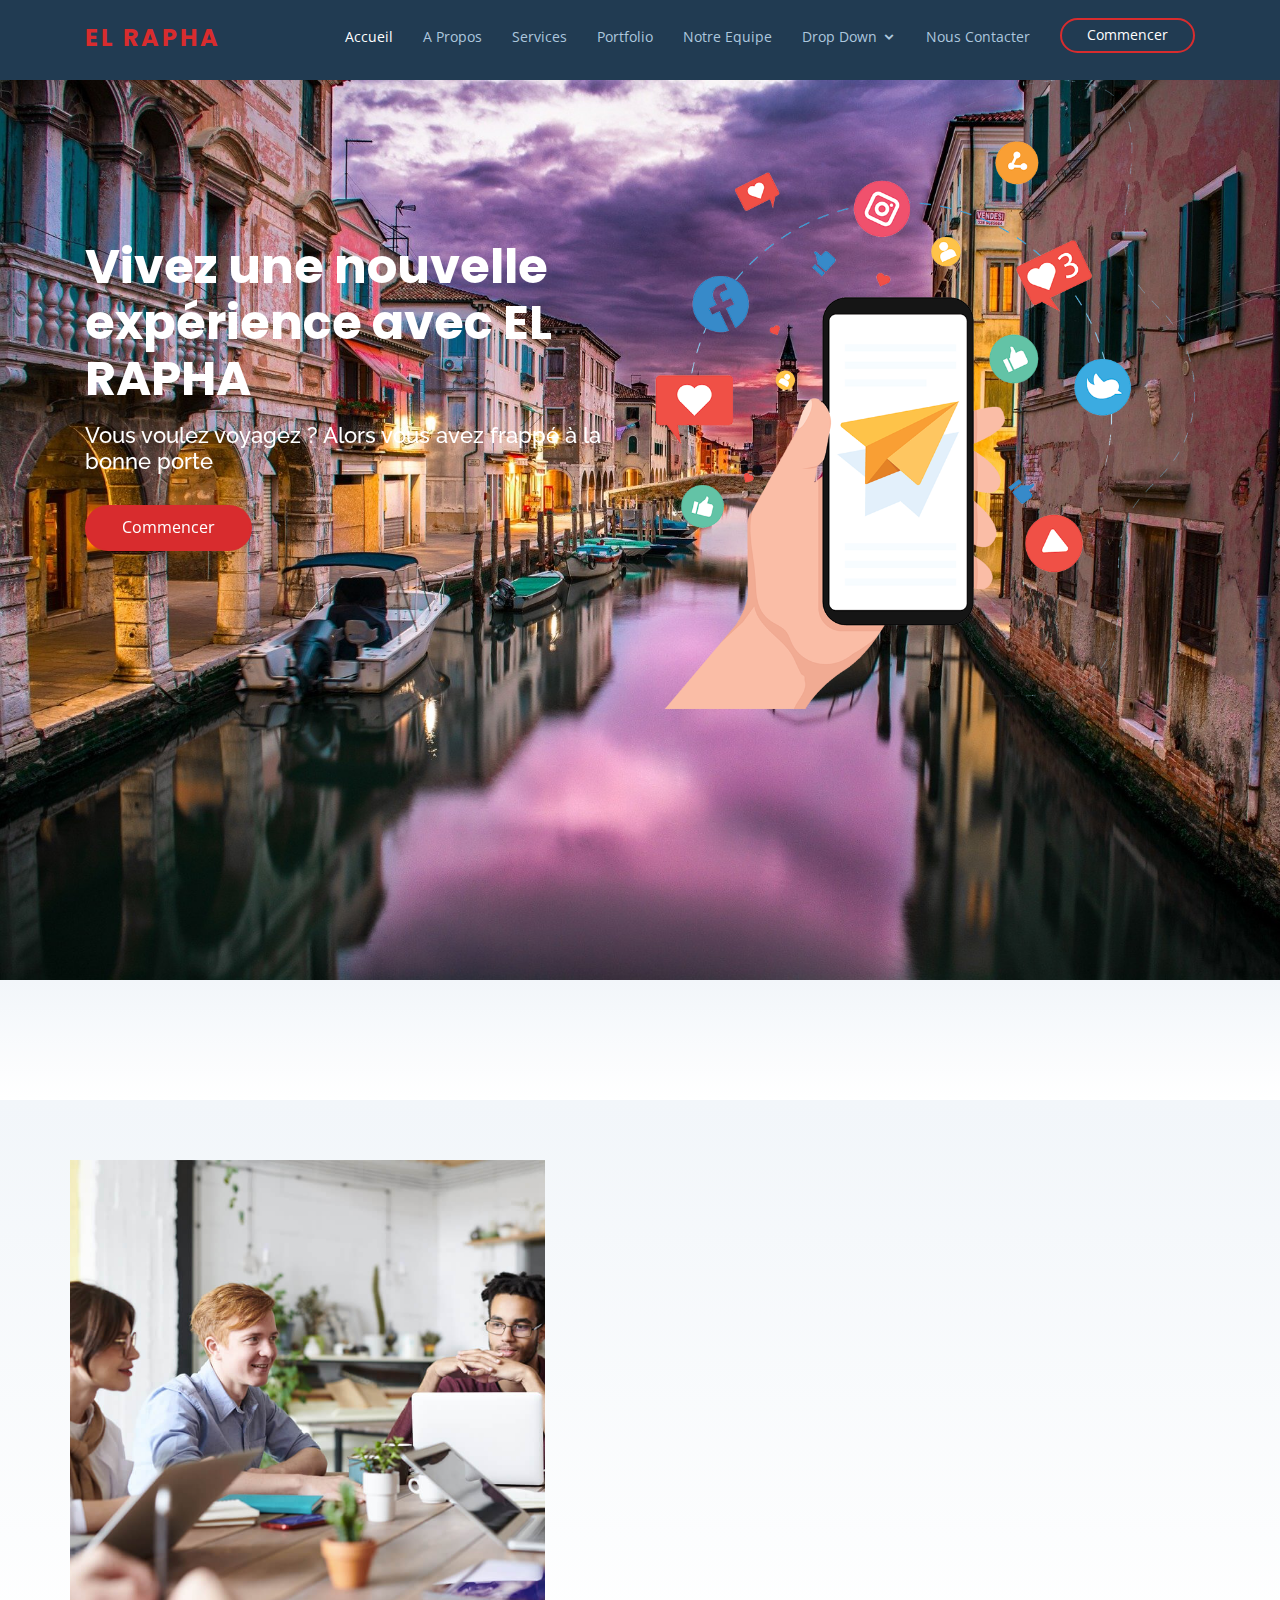
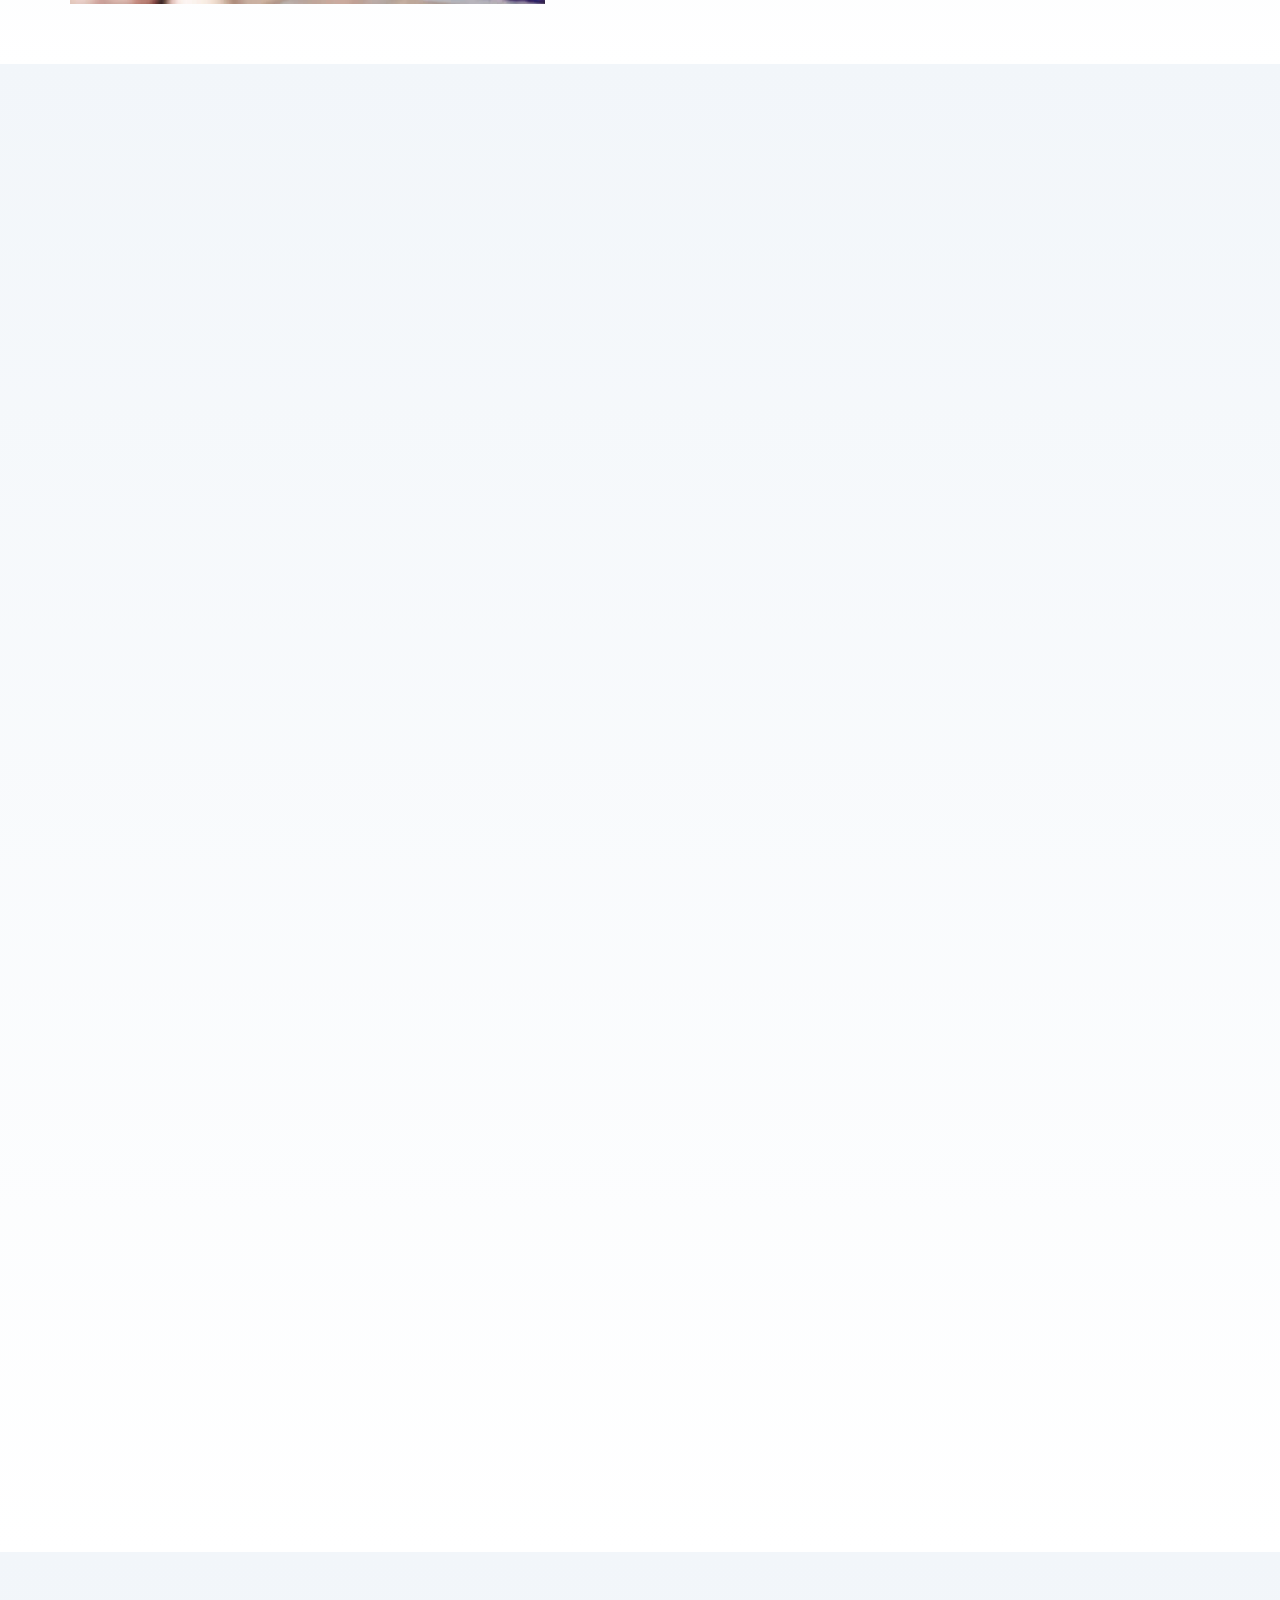
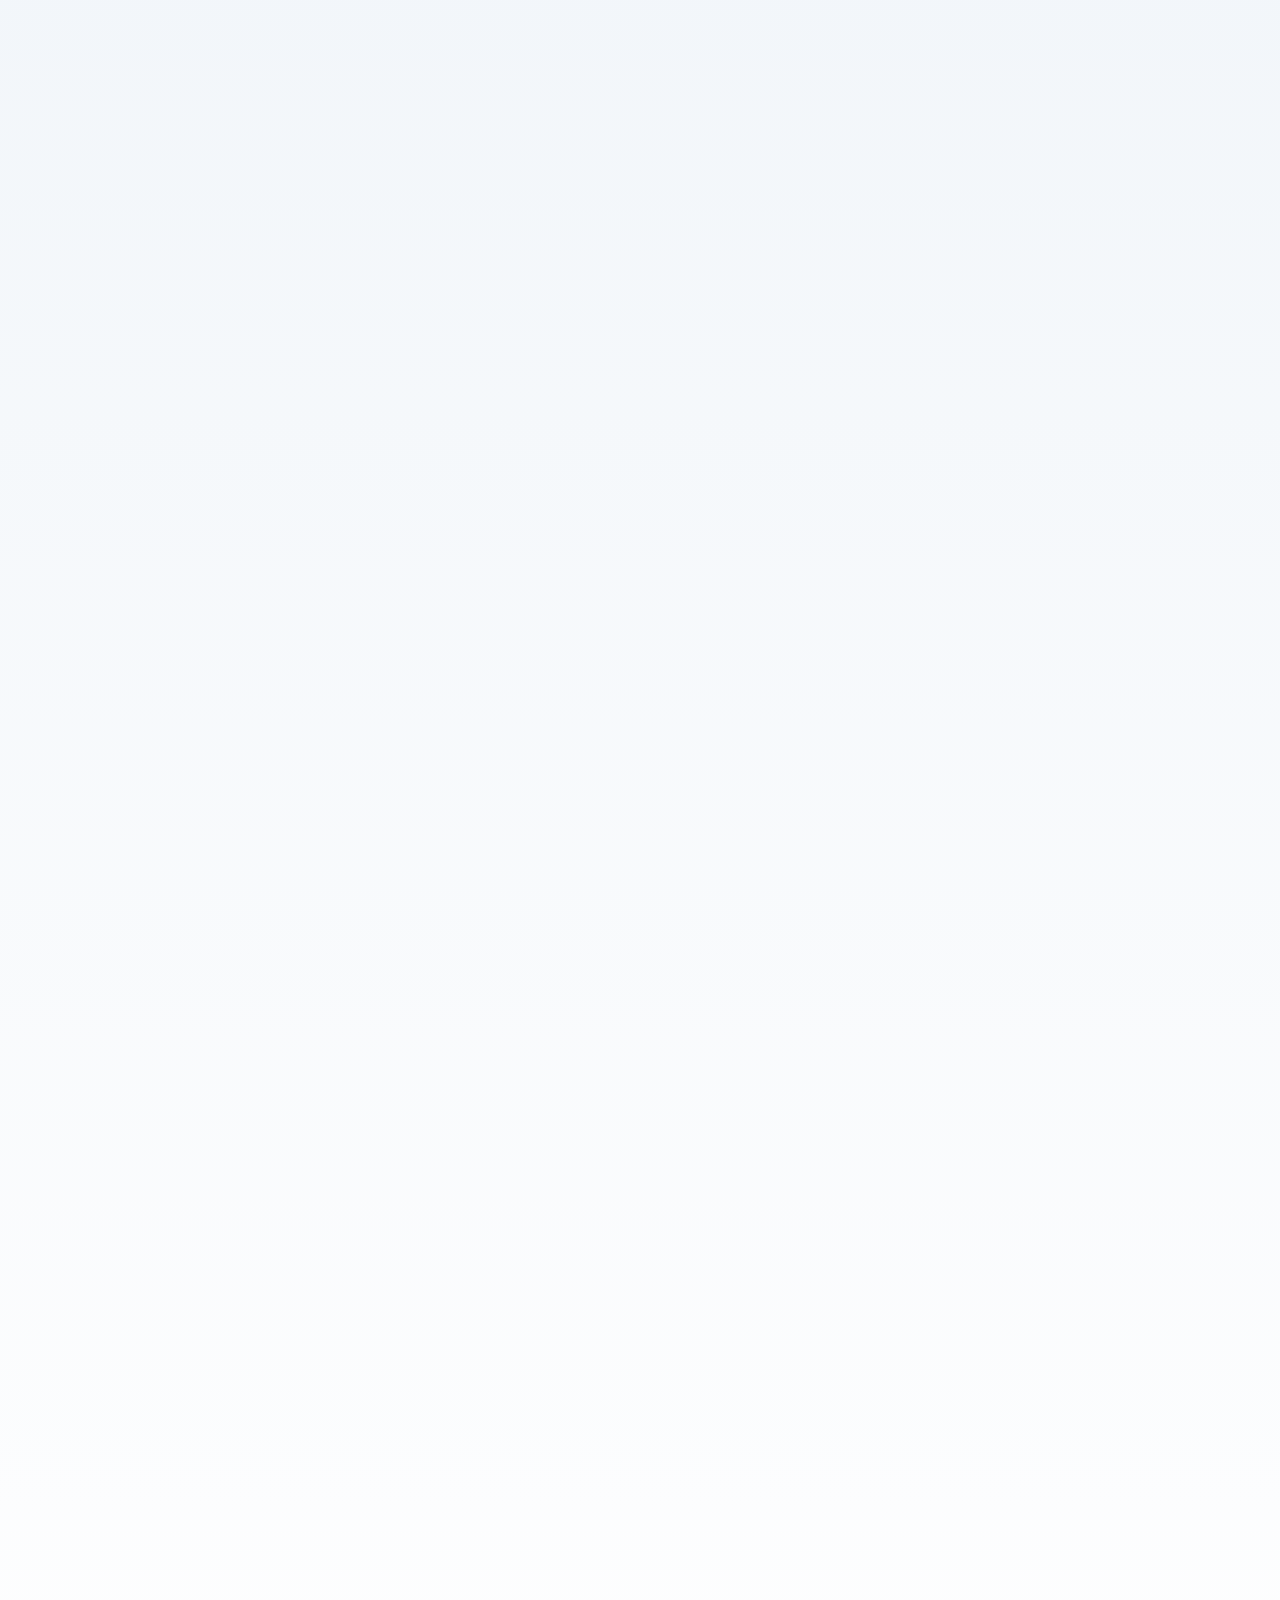
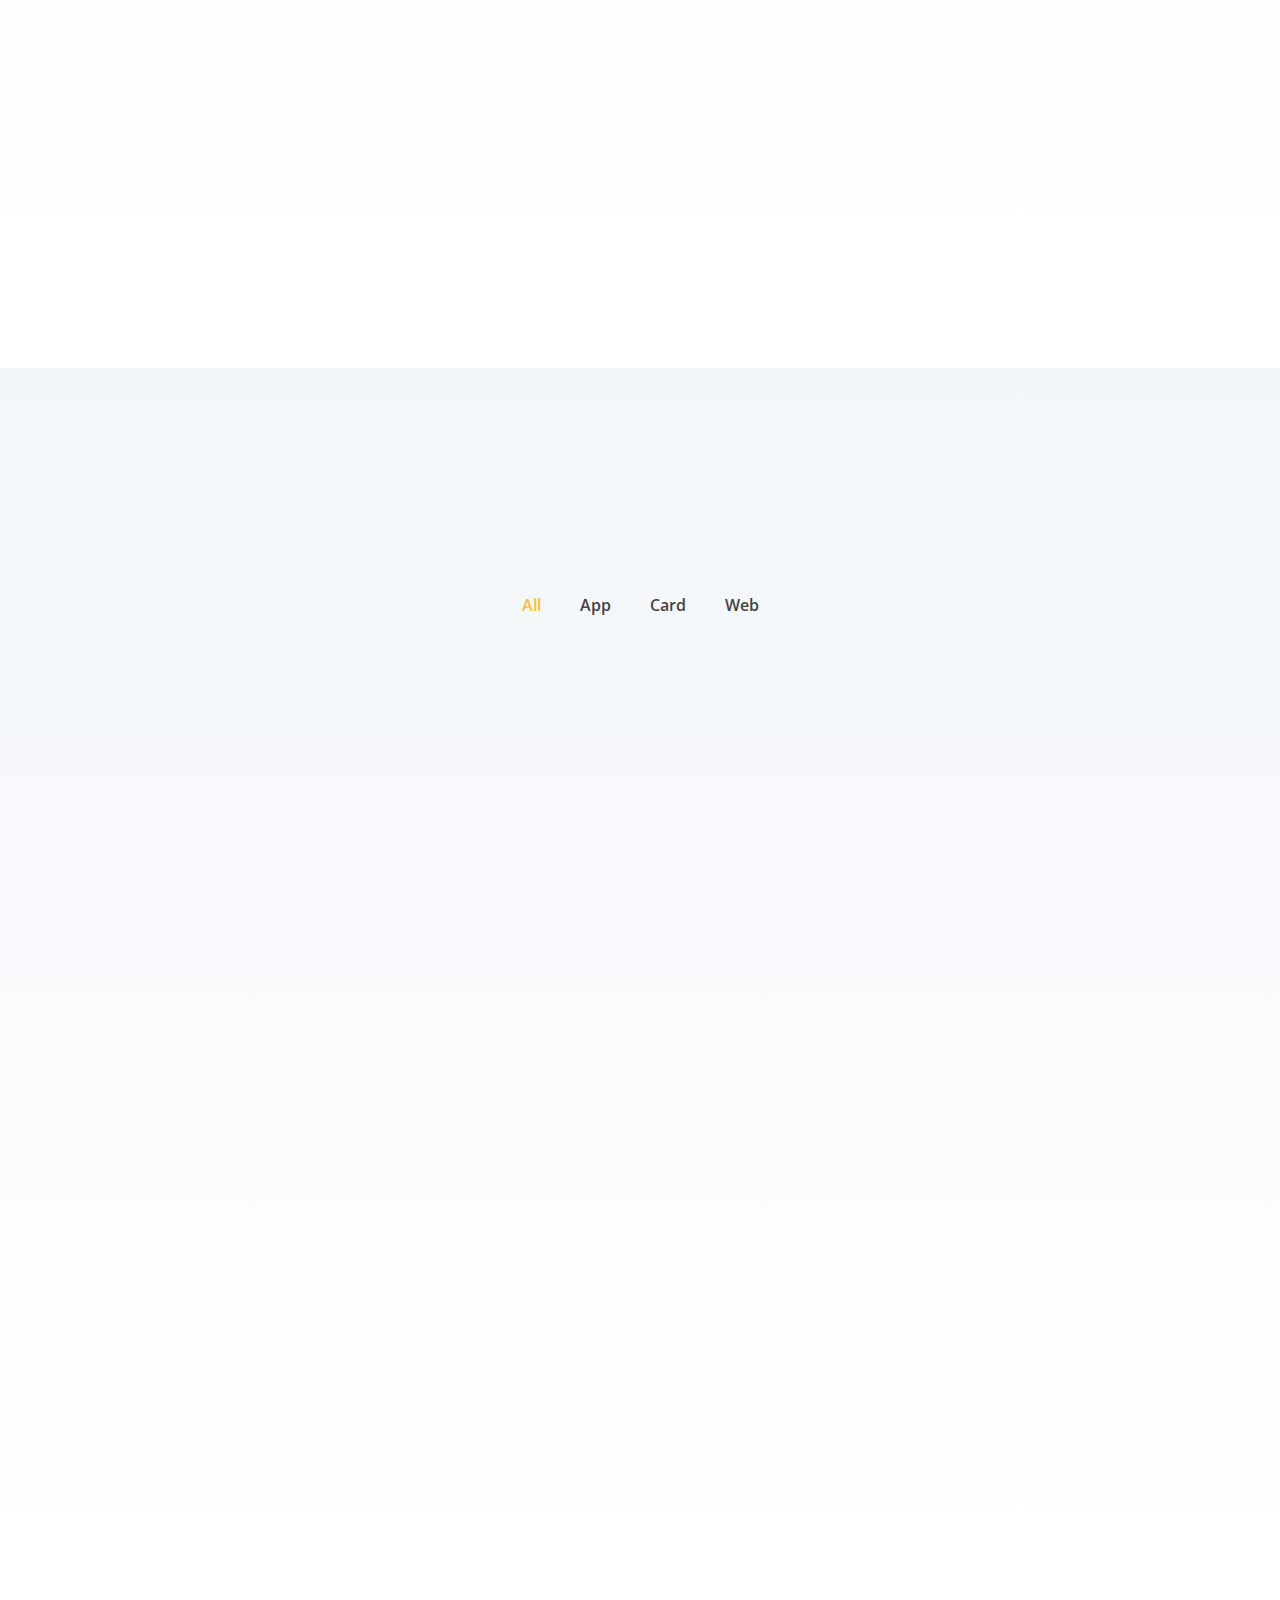
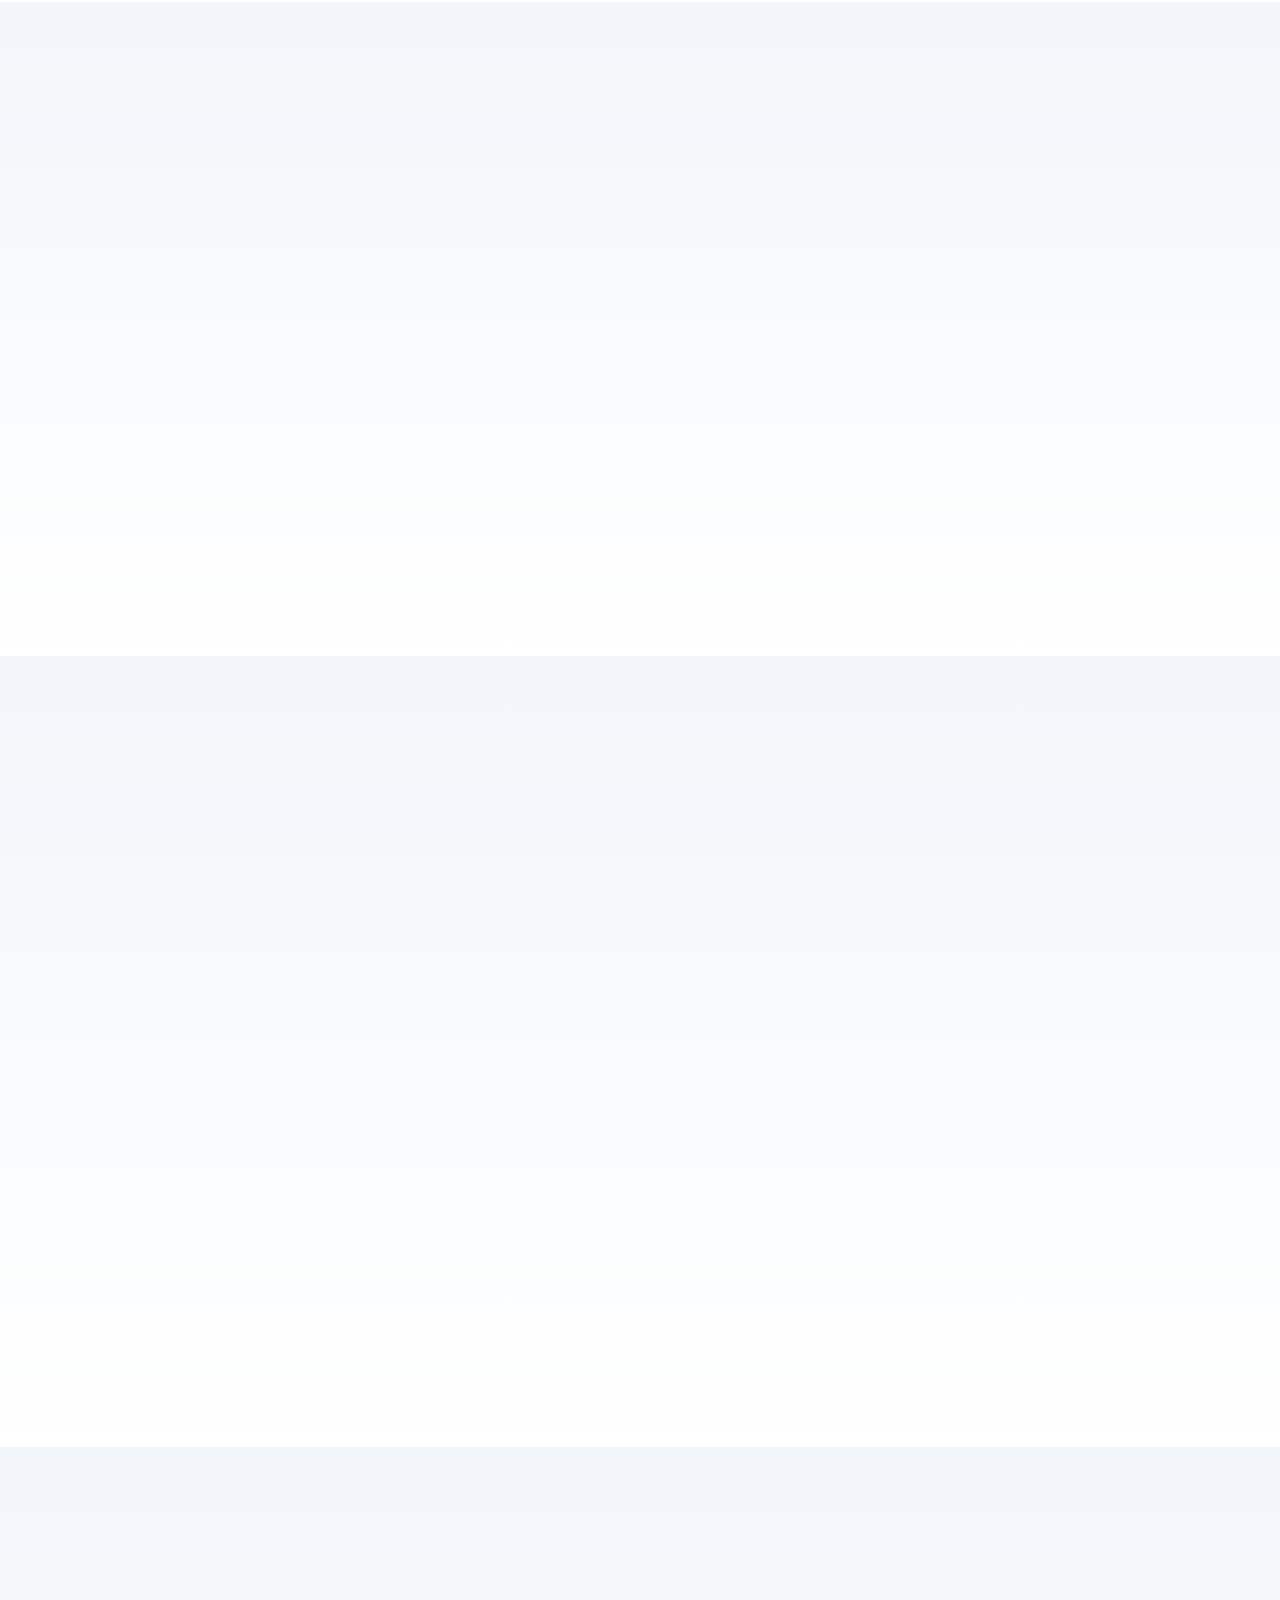
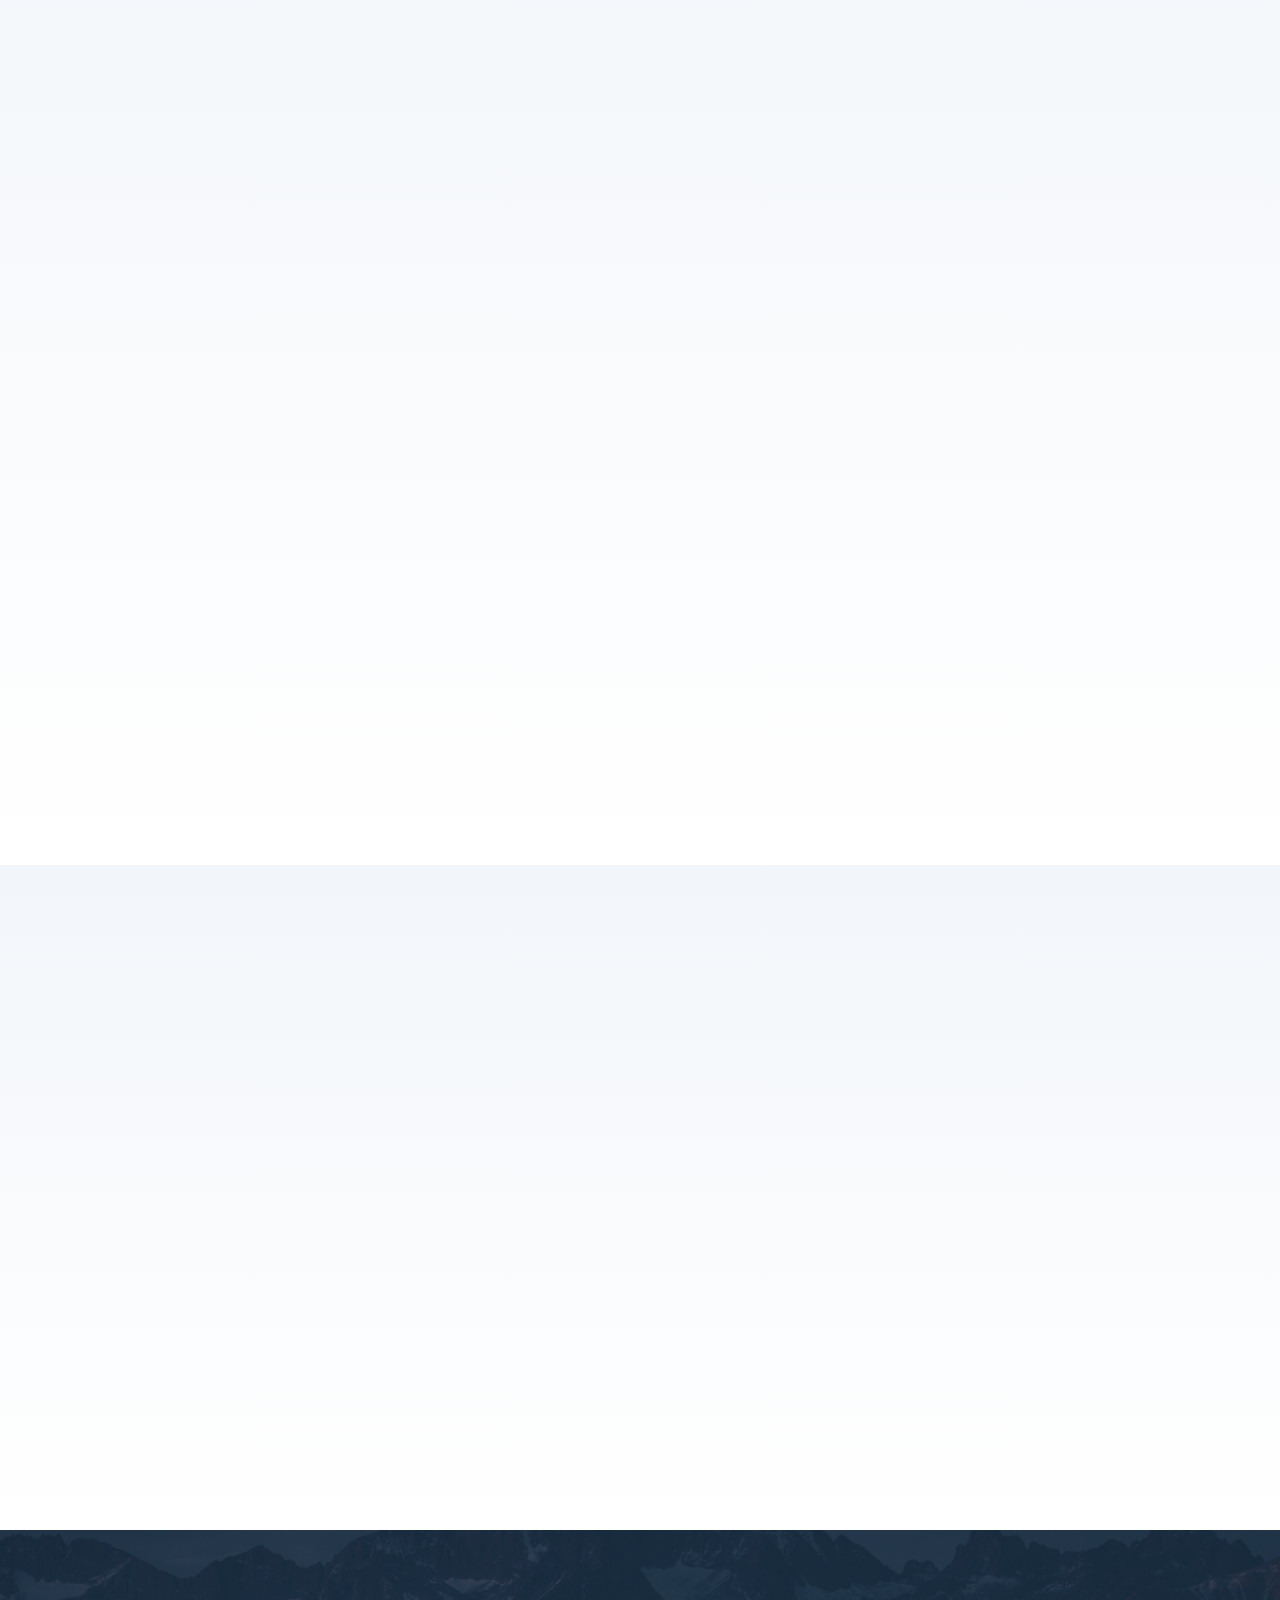
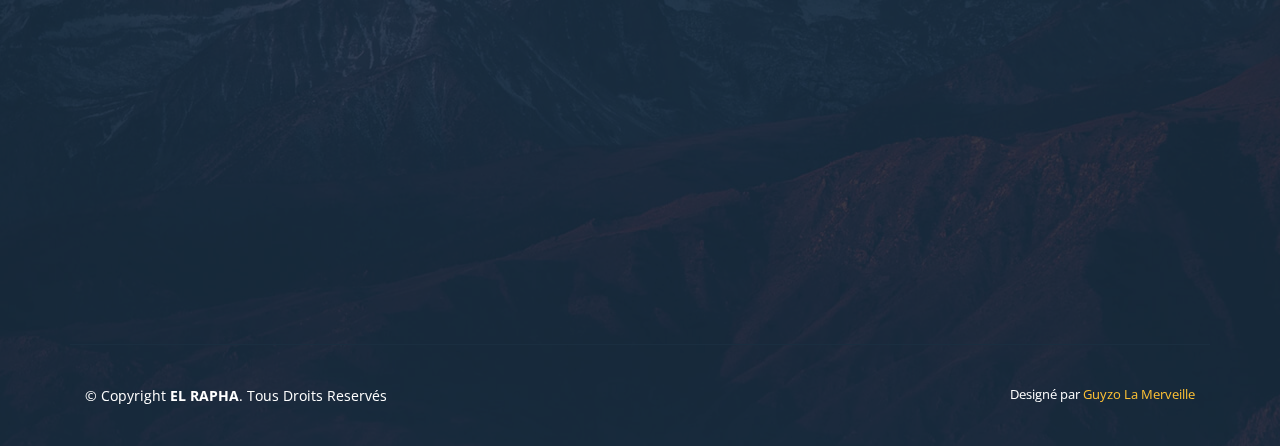
<file: index.html>
<!DOCTYPE html>
<html lang="en">

<head>
  <meta charset="utf-8">
  <meta content="width=device-width, initial-scale=1.0" name="viewport">

  <title>El Rapha</title>
  <meta content="" name="descriptison">
  <meta content="" name="keywords">

  <!-- Favicons -->
  <link href="assets/img/favicon.png" rel="icon">
  <link href="assets/img/apple-touch-icon.png" rel="apple-touch-icon">

  <!-- Google Fonts -->
  <link href="https://fonts.googleapis.com/css?family=Open+Sans:300,300i,400,400i,600,600i,700,700i|Raleway:300,300i,400,400i,500,500i,600,600i,700,700i|Poppins:300,300i,400,400i,500,500i,600,600i,700,700i" rel="stylesheet">

  <!-- Vendor CSS Files -->
  <link href="assets/vendor/bootstrap/css/bootstrap.min.css" rel="stylesheet">
  <link href="assets/vendor/icofont/icofont.min.css" rel="stylesheet">
  <link href="assets/vendor/boxicons/css/boxicons.min.css" rel="stylesheet">
  <link href="assets/vendor/venobox/venobox.css" rel="stylesheet">
  <link href="assets/vendor/aos/aos.css" rel="stylesheet">

  <!-- Template Main CSS File -->
  <link href="assets/css/style.css" rel="stylesheet">

  <!-- =======================================================
  * Template Name: Bocor - v2.0.0
  * Template URL: https://bootstrapmade.com/bocor-bootstrap-template-nice-animation/
  * Author: BootstrapMade.com
  * License: https://bootstrapmade.com/license/
  ======================================================== -->
</head>

<body>

  <!-- ======= Header ======= -->
  <header id="header">
    <div class="container d-flex">

      <div class="logo mr-auto">
        <h1 class="text-light"><a href="index.html"><span class="home">El Rapha</span></a></h1>
        <!-- Uncomment below if you prefer to use an image logo -->
        <!-- <a href="index.html"><img src="assets/img/logo.png" alt="" class="img-fluid"></a>-->
      </div>

      <nav class="nav-menu d-none d-lg-block">
        <ul>
          <li class="active"><a href="#header">Accueil</a></li>
          <li><a href="#about">A Propos</a></li>
          <li><a href="services.html">Services</a></li>
          <li><a href="#portfolio">Portfolio</a></li>
          <li><a href="equipe.html">Notre Equipe </a></li>
          <li class="drop-down"><a href="">Drop Down</a>
            <ul>
              <li><a href="#">Acheter Un Billet</a></li>
              <li><a href="#">Reserver Une Chambre</a></li>
              <li><a href="#">Louer Une Voiture</a></li>
              <li><a href="login.html">Connexion</a></li>
            </ul>
          </li>
          <li><a href="contacts.html">Nous Contacter </a></li>

          <li class="get-started"><a href="#about">Commencer</a></li>
        </ul>
      </nav><!-- .nav-menu -->

    </div>
  </header><!-- End Header -->

  <!-- ======= Hero Section ======= -->
  <section id="hero">

    <div class="container">
      <div class="row d-flex align-items-center">
      <div class=" col-lg-6 py-5 py-lg-0 order-2 order-lg-1" data-aos="fade-right">
        <h1>Vivez une nouvelle expérience avec EL RAPHA</h1>
        <h2>Vous voulez voyagez ? Alors vous avez frappé à la bonne porte</h2>
        <a href="#about" class="btn-get-started scrollto">Commencer</a>
      </div>
      <div class="col-lg-6 order-1 order-lg-2 hero-img" data-aos="fade-left">
        <img src="assets/img/hero-img.png" class="img-fluid" alt="">
      </div>
    </div>
    </div>

  </section><!-- End Hero -->

  <main id="main">

    <!-- ======= Clients Section ======= -->
    <section id="clients" class="clients section-bg">
      <div class="container">

        <div class="row no-gutters clients-wrap clearfix wow fadeInUp">

          <div class="col-lg-2 col-md-4 col-6">
            <div class="client-logo">
              <img src="assets/img/clients/client-1.png" class="img-fluid" alt="" data-aos="flip-right">
            </div>
          </div>

          <div class="col-lg-2 col-md-4 col-6">
            <div class="client-logo">
              <img src="assets/img/clients/client-2.png" class="img-fluid" alt="" data-aos="flip-right" data-aos-delay="100">
            </div>
          </div>

          <div class="col-lg-2 col-md-4 col-6">
            <div class="client-logo">
              <img src="assets/img/clients/client-3.png" class="img-fluid" alt="" data-aos="flip-right" data-aos-delay="200">
            </div>
          </div>

          <div class="col-lg-2 col-md-4 col-6">
            <div class="client-logo">
              <img src="assets/img/clients/client-4.png" class="img-fluid" alt="" data-aos="flip-right" data-aos-delay="300">
            </div>
          </div>

          <div class="col-lg-2 col-md-4 col-6">
            <div class="client-logo">
              <img src="assets/img/clients/client-5.png" class="img-fluid" alt="" data-aos="flip-right" data-aos-delay="400">
            </div>
          </div>

          <div class="col-lg-2 col-md-4 col-6">
            <div class="client-logo">
              <img src="assets/img/clients/client-6.png" class="img-fluid" alt="" data-aos="flip-right" data-aos-delay="500">
            </div>
          </div>

        </div>

      </div>
    </section><!-- End Clients Section -->

    <!-- ======= About Section ======= -->
    <section id="about" class="about section-bg">
      <div class="container">

        <div class="row">
          <div class="image col-xl-5 d-flex align-items-stretch justify-content-center justify-content-lg-start"></div>
          <div class="col-xl-7 pl-0 pl-lg-5 pr-lg-1 d-flex align-items-stretch">
            <div class="content d-flex flex-column justify-content-center">
              <h3 data-aos="fade-in" data-aos-delay="100">Pourquoi choisir EL RAPHA ?</h3>
              <p data-aos="fade-in">
                Lorem ipsum dolor sit amet, consectetur adipiscing elit, sed do eiusmod tempor incididunt ut labore et dolore magna aliqua. Duis aute irure dolor in reprehenderit
              </p>
              <div class="row">
                <div class="col-md-6 icon-box" data-aos="fade-up">
                  <i class="bx bx-receipt"></i>
                  <h4><a href="#">Rapidité</a></h4>
                  <p>Consequuntur sunt aut quasi enim aliquam quae harum pariatur laboris nisi ut aliquip</p>
                </div>
                <div class="col-md-6 icon-box" data-aos="fade-up" data-aos-delay="100">
                  <i class="bx bx-cube-alt"></i>
                  <h4><a href="#">Fiabilité</a></h4>
                  <p>Excepteur sint occaecat cupidatat non proident, sunt in culpa qui officia deserunt</p>
                </div>
                <div class="col-md-6 icon-box" data-aos="fade-up" data-aos-delay="200">
                  <i class="bx bx-images"></i>
                  <h4><a href="#">Sécurisé</a></h4>
                  <p>Aut suscipit aut cum nemo deleniti aut omnis. Doloribus ut maiores omnis facere</p>
                </div>
                <div class="col-md-6 icon-box" data-aos="fade-up" data-aos-delay="300">
                  <i class="bx bx-shield"></i>
                  <h4><a href="#">Disponibilité</a></h4>
                  <p>Expedita veritatis consequuntur nihil tempore laudantium vitae denat pacta</p>
                </div>
              </div>
            </div><!-- End .content-->
          </div>
        </div>

      </div>
    </section><!-- End About Section -->

    <!-- ======= Services Section ======= -->
    <section id="services" class="services section-bg">
      <div class="container">

        <div class="section-title">
          <h2 data-aos="fade-in">Nos Services</h2>
          <p data-aos="fade-in">Magnam dolores commodi suscipit. Necessitatibus eius consequatur ex aliquid fuga eum quidem. Sit sint consectetur velit. Quisquam quos quisquam cupiditate. Et nemo qui impedit suscipit alias ea. Quia fugiat sit in iste officiis commodi quidem hic quas.</p>
        </div>

        <div class="row">
          <div class="col-md-6 d-flex align-items-stretch" data-aos="fade-right">
            <div class="card">
              <div class="card-img">
                <img src="assets/img/services-1.jpg" alt="...">
              </div>
              <div class="card-body">
                <h5 class="card-title"><a href="">Temporibus laudantium</a></h5>
                <p class="card-text">Lorem ipsum dolor sit amet, consectetur elit, sed do eiusmod tempor ut labore et dolore magna aliqua. Ut enim ad minim veniam, quis nostrud exercitation ullamco laboris nisi ut aliquip ex ea commodo consequat</p>
                <div class="read-more"><a href="#"><i class="icofont-arrow-right"></i> Read More</a></div>
              </div>
            </div>
          </div>
          <div class="col-md-6 d-flex align-items-stretch" data-aos="fade-left">
            <div class="card">
              <div class="card-img">
                <img src="assets/img/services-2.jpg" alt="...">
              </div>
              <div class="card-body">
                <h5 class="card-title"><a href="">Aperiores voluptates</a></h5>
                <p class="card-text">Sed ut perspiciatis unde omnis iste natus error sit voluptatem doloremque laudantium, totam rem aperiam, eaque ipsa quae ab illo inventore veritatis et quasi architecto beatae vitae dicta sunt explicabo</p>
                <div class="read-more"><a href="#"><i class="icofont-arrow-right"></i> Read More</a></div>
              </div>
            </div>

          </div>
          <div class="col-md-6 d-flex align-items-stretch" data-aos="fade-right">
            <div class="card">
              <div class="card-img">
                <img src="assets/img/services-3.jpg" alt="...">
              </div>
              <div class="card-body">
                <h5 class="card-title"><a href="">Veritatis natus nisi</a></h5>
                <p class="card-text">Nemo enim ipsam voluptatem quia voluptas sit aut odit aut fugit, sed quia magni dolores eos qui ratione voluptatem sequi nesciunt Neque porro quisquam est, qui dolorem ipsum quia dolor sit amet</p>
                <div class="read-more"><a href="#"><i class="icofont-arrow-right"></i> Read More</a></div>
              </div>
            </div>
          </div>
          <div class="col-md-6 d-flex align-items-stretch" data-aos="fade-left">
            <div class="card">
              <div class="card-img">
                <img src="assets/img/services-4.jpg" alt="...">
              </div>
              <div class="card-body">
                <h5 class="card-title"><a href="">Aliquam veritatis</a></h5>
                <p class="card-text">Nostrum eum sed et autem dolorum perspiciatis. Magni porro quisquam laudantium voluptatem. In molestiae earum ab sit esse voluptatem. Eos ipsam cumque ipsum officiis qui nihil aut incidunt aut</p>
                <div class="read-more"><a href="#"><i class="icofont-arrow-right"></i> Read More</a></div>
              </div>
            </div>
          </div>
        </div>

      </div>
    </section><!-- End Services Section -->

    <!-- ======= Features Section ======= -->
    <section id="features" class="features section-bg">
      <div class="container">

        <div class="section-title">
          <h2 data-aos="fade-in">Futures</h2>
          <p data-aos="fade-in">Magnam dolores commodi suscipit. Necessitatibus eius consequatur ex aliquid fuga eum quidem. Sit sint consectetur velit. Quisquam quos quisquam cupiditate. Et nemo qui impedit suscipit alias ea. Quia fugiat sit in iste officiis commodi quidem hic quas.</p>
        </div>

        <div class="row content">
          <div class="col-md-5" data-aos="fade-right">
            <img src="assets/img/features-1.svg" class="img-fluid" alt="">
          </div>
          <div class="col-md-7 pt-4" data-aos="fade-left">
            <h3>Voluptatem dignissimos provident quasi corporis voluptates sit assumenda.</h3>
            <p class="font-italic">
              Lorem ipsum dolor sit amet, consectetur adipiscing elit, sed do eiusmod tempor incididunt ut labore et dolore
              magna aliqua.
            </p>
            <ul>
              <li><i class="icofont-check"></i> Ullamco laboris nisi ut aliquip ex ea commodo consequat.</li>
              <li><i class="icofont-check"></i> Duis aute irure dolor in reprehenderit in voluptate velit.</li>
            </ul>
          </div>
        </div>

        <div class="row content">
          <div class="col-md-5 order-1 order-md-2" data-aos="fade-left">
            <img src="assets/img/features-2.svg" class="img-fluid" alt="">
          </div>
          <div class="col-md-7 pt-5 order-2 order-md-1" data-aos="fade-right">
            <h3>Corporis temporibus maiores provident</h3>
            <p class="font-italic">
              Lorem ipsum dolor sit amet, consectetur adipiscing elit, sed do eiusmod tempor incididunt ut labore et dolore
              magna aliqua.
            </p>
            <p>
              Ullamco laboris nisi ut aliquip ex ea commodo consequat. Duis aute irure dolor in reprehenderit in voluptate
              velit esse cillum dolore eu fugiat nulla pariatur. Excepteur sint occaecat cupidatat non proident, sunt in
              culpa qui officia deserunt mollit anim id est laborum
            </p>
          </div>
        </div>

        <div class="row content">
          <div class="col-md-5" data-aos="fade-right">
            <img src="assets/img/features-3.svg" class="img-fluid" alt="">
          </div>
          <div class="col-md-7 pt-5" data-aos="fade-left">
            <h3>Sunt consequatur ad ut est nulla consectetur reiciendis animi voluptas</h3>
            <p>Cupiditate placeat cupiditate placeat est ipsam culpa. Delectus quia minima quod. Sunt saepe odit aut quia voluptatem hic voluptas dolor doloremque.</p>
            <ul>
              <li><i class="icofont-check"></i> Ullamco laboris nisi ut aliquip ex ea commodo consequat.</li>
              <li><i class="icofont-check"></i> Duis aute irure dolor in reprehenderit in voluptate velit.</li>
              <li><i class="icofont-check"></i> Facilis ut et voluptatem aperiam. Autem soluta ad fugiat.</li>
            </ul>
          </div>
        </div>

        <div class="row content">
          <div class="col-md-5 order-1 order-md-2" data-aos="fade-left">
            <img src="assets/img/features-4.svg" class="img-fluid" alt="">
          </div>
          <div class="col-md-7 pt-5 order-2 order-md-1" data-aos="fade-right">
            <h3>Quas et necessitatibus eaque impedit ipsum animi consequatur incidunt in</h3>
            <p class="font-italic">
              Lorem ipsum dolor sit amet, consectetur adipiscing elit, sed do eiusmod tempor incididunt ut labore et dolore
              magna aliqua.
            </p>
            <p>
              Ullamco laboris nisi ut aliquip ex ea commodo consequat. Duis aute irure dolor in reprehenderit in voluptate
              velit esse cillum dolore eu fugiat nulla pariatur. Excepteur sint occaecat cupidatat non proident, sunt in
              culpa qui officia deserunt mollit anim id est laborum
            </p>
          </div>
        </div>

      </div>
    </section><!-- End Features Section -->

    <!-- ======= Portfolio Section ======= -->
    <section id="portfolio" class="portfolio section-bg">
      <div class="container">

        <div class="section-title">
          <h2 data-aos="fade-in">Portfolio</h2>
          <p data-aos="fade-in">Magnam dolores commodi suscipit. Necessitatibus eius consequatur ex aliquid fuga eum quidem. Sit sint consectetur velit. Quisquam quos quisquam cupiditate. Et nemo qui impedit suscipit alias ea. Quia fugiat sit in iste officiis commodi quidem hic quas.</p>
        </div>

        <div class="row">
          <div class="col-lg-12">
            <ul id="portfolio-flters">
              <li data-filter="*" class="filter-active">All</li>
              <li data-filter=".filter-app">App</li>
              <li data-filter=".filter-card">Card</li>
              <li data-filter=".filter-web">Web</li>
            </ul>
          </div>
        </div>

        <div class="row portfolio-container" data-aos="fade-up">

          <div class="col-lg-4 col-md-6 portfolio-item filter-app">
            <div class="portfolio-wrap">
              <img src="assets/img/portfolio/portfolio-1.jpg" class="img-fluid" alt="">
              <div class="portfolio-links">
                <a href="assets/img/portfolio/portfolio-1.jpg" data-gall="portfolioGallery" class="venobox" title="App 1"><i class="icofont-plus-circle"></i></a>
                <a href="#" title="More Details"><i class="icofont-link"></i></a>
              </div>
              <div class="portfolio-info">
                <h4>App 1</h4>
                <p>App</p>
              </div>
            </div>
          </div>

          <div class="col-lg-4 col-md-6 portfolio-item filter-web">
            <div class="portfolio-wrap">
              <img src="assets/img/portfolio/portfolio-2.jpg" class="img-fluid" alt="">
              <div class="portfolio-links">
                <a href="assets/img/portfolio/portfolio-2.jpg" data-gall="portfolioGallery" class="venobox" title="Web 3"><i class="icofont-plus-circle"></i></a>
                <a href="#" title="More Details"><i class="icofont-link"></i></a>
              </div>
              <div class="portfolio-info">
                <h4>Web 3</h4>
                <p>Web</p>
              </div>
            </div>
          </div>

          <div class="col-lg-4 col-md-6 portfolio-item filter-app">
            <div class="portfolio-wrap">
              <img src="assets/img/portfolio/portfolio-3.jpg" class="img-fluid" alt="">
              <div class="portfolio-links">
                <a href="assets/img/portfolio/portfolio-3.jpg" data-gall="portfolioGallery" class="venobox" title="App 2"><i class="icofont-plus-circle"></i></a>
                <a href="#" title="More Details"><i class="icofont-link"></i></a>
              </div>
              <div class="portfolio-info">
                <h4>App 2</h4>
                <p>App</p>
              </div>
            </div>
          </div>

          <div class="col-lg-4 col-md-6 portfolio-item filter-card">
            <div class="portfolio-wrap">
              <img src="assets/img/portfolio/portfolio-4.jpg" class="img-fluid" alt="">
              <div class="portfolio-links">
                <a href="assets/img/portfolio/portfolio-4.jpg" data-gall="portfolioGallery" class="venobox" title="Card 2"><i class="icofont-plus-circle"></i></a>
                <a href="#" title="More Details"><i class="icofont-link"></i></a>
              </div>
              <div class="portfolio-info">
                <h4>Card 2</h4>
                <p>Card</p>
              </div>
            </div>
          </div>

          <div class="col-lg-4 col-md-6 portfolio-item filter-web">
            <div class="portfolio-wrap">
              <img src="assets/img/portfolio/portfolio-5.jpg" class="img-fluid" alt="">
              <div class="portfolio-links">
                <a href="assets/img/portfolio/portfolio-5.jpg" data-gall="portfolioGallery" class="venobox" title="Web 2"><i class="icofont-plus-circle"></i></a>
                <a href="#" title="More Details"><i class="icofont-link"></i></a>
              </div>
              <div class="portfolio-info">
                <h4>Web 2</h4>
                <p>Web</p>
              </div>
            </div>
          </div>

          <div class="col-lg-4 col-md-6 portfolio-item filter-app">
            <div class="portfolio-wrap">
              <img src="assets/img/portfolio/portfolio-6.jpg" class="img-fluid" alt="">
              <div class="portfolio-links">
                <a href="assets/img/portfolio/portfolio-6.jpg" data-gall="portfolioGallery" class="venobox" title="App 3"><i class="icofont-plus-circle"></i></a>
                <a href="#" title="More Details"><i class="icofont-link"></i></a>
              </div>
              <div class="portfolio-info">
                <h4>App 3</h4>
                <p>App</p>
              </div>
            </div>
          </div>

          <div class="col-lg-4 col-md-6 portfolio-item filter-card">
            <div class="portfolio-wrap">
              <img src="assets/img/portfolio/portfolio-7.jpg" class="img-fluid" alt="">
              <div class="portfolio-links">
                <a href="assets/img/portfolio/portfolio-7.jpg" data-gall="portfolioGallery" class="venobox" title="Card 1"><i class="icofont-plus-circle"></i></a>
                <a href="#" title="More Details"><i class="icofont-link"></i></a>
              </div>
              <div class="portfolio-info">
                <h4>Card 1</h4>
                <p>Card</p>
              </div>
            </div>
          </div>

          <div class="col-lg-4 col-md-6 portfolio-item filter-card">
            <div class="portfolio-wrap">
              <img src="assets/img/portfolio/portfolio-8.jpg" class="img-fluid" alt="">
              <div class="portfolio-links">
                <a href="assets/img/portfolio/portfolio-8.jpg" data-gall="portfolioGallery" class="venobox" title="Card 3"><i class="icofont-plus-circle"></i></a>
                <a href="#" title="More Details"><i class="icofont-link"></i></a>
              </div>
              <div class="portfolio-info">
                <h4>Card 3</h4>
                <p>Card</p>
              </div>
            </div>
          </div>

          <div class="col-lg-4 col-md-6 portfolio-item filter-web">
            <div class="portfolio-wrap">
              <img src="assets/img/portfolio/portfolio-9.jpg" class="img-fluid" alt="">
              <div class="portfolio-links">
                <a href="assets/img/portfolio/portfolio-9.jpg" data-gall="portfolioGallery" class="venobox" title="Web 3"><i class="icofont-plus-circle"></i></a>
                <a href="#" title="More Details"><i class="icofont-link"></i></a>
              </div>
              <div class="portfolio-info">
                <h4>Web 3</h4>
                <p>Web</p>
              </div>
            </div>
          </div>

        </div>

      </div>
    </section><!-- End Portfolio Section -->

    <!-- ======= Team Section ======= -->
    <section id="team" class="team section-bg">
      <div class="container">

        <div class="section-title">
          <h2 data-aos="fade-in">Notre Equipe</h2>
          <p data-aos="fade-in">Magnam dolores commodi suscipit. Necessitatibus eius consequatur ex aliquid fuga eum quidem. Sit sint consectetur velit. Quisquam quos quisquam cupiditate. Et nemo qui impedit suscipit alias ea. Quia fugiat sit in iste officiis commodi quidem hic quas.</p>
        </div>

        <div class="row">
          <div class="col-xl-3 col-lg-4 col-md-6">
            <div class="member" data-aos="fade-up">
              <div class="pic"><img src="assets/img/team/team-1.jpg" alt=""></div>
              <h4>Walter White</h4>
              <span>Chief Executive Officer</span>
              <div class="social">
                <a href=""><i class="icofont-twitter"></i></a>
                <a href=""><i class="icofont-facebook"></i></a>
                <a href=""><i class="icofont-instagram"></i></a>
                <a href=""><i class="icofont-linkedin"></i></a>
              </div>
            </div>
          </div>

          <div class="col-xl-3 col-lg-4 col-md-6">
            <div class="member" data-aos="fade-up" data-aos-delay="100">
              <div class="pic"><img src="assets/img/team/team-2.jpg" alt=""></div>
              <h4>Sarah Jhinson</h4>
              <span>Product Manager</span>
              <div class="social">
                <a href=""><i class="icofont-twitter"></i></a>
                <a href=""><i class="icofont-facebook"></i></a>
                <a href=""><i class="icofont-instagram"></i></a>
                <a href=""><i class="icofont-linkedin"></i></a>
              </div>
            </div>
          </div>

          <div class="col-xl-3 col-lg-4 col-md-6">
            <div class="member" data-aos="fade-up" data-aos-delay="200">
              <div class="pic"><img src="assets/img/team/team-3.jpg" alt=""></div>
              <h4>William Anderson</h4>
              <span>CTO</span>
              <div class="social">
                <a href=""><i class="icofont-twitter"></i></a>
                <a href=""><i class="icofont-facebook"></i></a>
                <a href=""><i class="icofont-instagram"></i></a>
                <a href=""><i class="icofont-linkedin"></i></a>
              </div>
            </div>
          </div>

          <div class="col-xl-3 col-lg-4 col-md-6">
            <div class="member" data-aos="fade-up" data-aos-delay="300">
              <div class="pic"><img src="assets/img/team/team-4.jpg" alt=""></div>
              <h4>Amanda Jepson</h4>
              <span>Accountant</span>
              <div class="social">
                <a href=""><i class="icofont-twitter"></i></a>
                <a href=""><i class="icofont-facebook"></i></a>
                <a href=""><i class="icofont-instagram"></i></a>
                <a href=""><i class="icofont-linkedin"></i></a>
              </div>
            </div>
          </div>
        </div>

      </div>
    </section><!-- End Team Section -->

    <!-- ======= Pricing Section ======= -->
    <section id="pricing" class="pricing section-bg">
      <div class="container">

        <div class="section-title">
          <h2 data-aos="fade-in">Prix de Voayge</h2>
          <p data-aos="fade-in">Magnam dolores commodi suscipit. Necessitatibus eius consequatur ex aliquid fuga eum quidem. Sit sint consectetur velit. Quisquam quos quisquam cupiditate. Et nemo qui impedit suscipit alias ea. Quia fugiat sit in iste officiis commodi quidem hic quas.</p>
        </div>

        <div class="row no-gutters">

          <div class="col-lg-4 box" data-aos="zoom-in">
            <h3>Free</h3>
            <h4>$0<span>per month</span></h4>
            <ul>
              <li><i class="bx bx-check"></i> Quam adipiscing vitae proin</li>
              <li><i class="bx bx-check"></i> Nec feugiat nisl pretium</li>
              <li><i class="bx bx-check"></i> Nulla at volutpat diam uteera</li>
              <li class="na"><i class="bx bx-x"></i> <span>Pharetra massa massa ultricies</span></li>
              <li class="na"><i class="bx bx-x"></i> <span>Massa ultricies mi quis hendrerit</span></li>
            </ul>
            <a href="#" class="get-started-btn">Get Started</a>
          </div>

          <div class="col-lg-4 box featured" data-aos="zoom-in">
            <span class="featured-badge">Featured</span>
            <h3>Business</h3>
            <h4>$29<span>per month</span></h4>
            <ul>
              <li><i class="bx bx-check"></i> Quam adipiscing vitae proin</li>
              <li><i class="bx bx-check"></i> Nec feugiat nisl pretium</li>
              <li><i class="bx bx-check"></i> Nulla at volutpat diam uteera</li>
              <li><i class="bx bx-check"></i> Pharetra massa massa ultricies</li>
              <li><i class="bx bx-check"></i> Massa ultricies mi quis hendrerit</li>
            </ul>
            <a href="#" class="get-started-btn">Get Started</a>
          </div>

          <div class="col-lg-4 box" data-aos="zoom-in">
            <h3>Developer</h3>
            <h4>$49<span>per month</span></h4>
            <ul>
              <li><i class="bx bx-check"></i> Quam adipiscing vitae proin</li>
              <li><i class="bx bx-check"></i> Nec feugiat nisl pretium</li>
              <li><i class="bx bx-check"></i> Nulla at volutpat diam uteera</li>
              <li><i class="bx bx-check"></i> Pharetra massa massa ultricies</li>
              <li><i class="bx bx-check"></i> Massa ultricies mi quis hendrerit</li>
            </ul>
            <a href="#" class="get-started-btn">Get Started</a>
          </div>

        </div>

      </div>
    </section><!-- End Pricing Section -->

    <!-- ======= Frequently Asked Questions Section ======= -->
    <section id="faq" class="faq section-bg">
      <div class="container">

        <div class="section-title">
          <h2 data-aos="fade-in">Questions fréquentes</h2>
          <p data-aos="fade-in">Magnam dolores commodi suscipit. Necessitatibus eius consequatur ex aliquid fuga eum quidem. Sit sint consectetur velit. Quisquam quos quisquam cupiditate. Et nemo qui impedit suscipit alias ea. Quia fugiat sit in iste officiis commodi quidem hic quas.</p>
        </div>

        <div class="row faq-item d-flex align-items-stretch" data-aos="fade-up">
          <div class="col-lg-5">
            <i class="bx bx-help-circle"></i>
            <h4>Non consectetur a erat nam at lectus urna duis?</h4>
          </div>
          <div class="col-lg-7">
            <p>
              Feugiat pretium nibh ipsum consequat. Tempus iaculis urna id volutpat lacus laoreet non curabitur gravida. Venenatis lectus magna fringilla urna porttitor rhoncus dolor purus non.
            </p>
          </div>
        </div><!-- End F.A.Q Item-->

        <div class="row faq-item d-flex align-items-stretch" data-aos="fade-up" data-aos-delay="100">
          <div class="col-lg-5">
            <i class="bx bx-help-circle"></i>
            <h4>Feugiat scelerisque varius morbi enim nunc faucibus a pellentesque?</h4>
          </div>
          <div class="col-lg-7">
            <p>
              Dolor sit amet consectetur adipiscing elit pellentesque habitant morbi. Id interdum velit laoreet id donec ultrices. Fringilla phasellus faucibus scelerisque eleifend donec pretium. Est pellentesque elit ullamcorper dignissim.
            </p>
          </div>
        </div><!-- End F.A.Q Item-->

        <div class="row faq-item d-flex align-items-stretch" data-aos="fade-up" data-aos-delay="200">
          <div class="col-lg-5">
            <i class="bx bx-help-circle"></i>
            <h4>Dolor sit amet consectetur adipiscing elit pellentesque habitant morbi?</h4>
          </div>
          <div class="col-lg-7">
            <p>
              Eleifend mi in nulla posuere sollicitudin aliquam ultrices sagittis orci. Faucibus pulvinar elementum integer enim. Sem nulla pharetra diam sit amet nisl suscipit. Rutrum tellus pellentesque eu tincidunt. Lectus urna duis convallis convallis tellus.
            </p>
          </div>
        </div><!-- End F.A.Q Item-->

        <div class="row faq-item d-flex align-items-stretch" data-aos="fade-up" data-aos-delay="300">
          <div class="col-lg-5">
            <i class="bx bx-help-circle"></i>
            <h4>Ac odio tempor orci dapibus. Aliquam eleifend mi in nulla?</h4>
          </div>
          <div class="col-lg-7">
            <p>
              Aperiam itaque sit optio et deleniti eos nihil quidem cumque. Voluptas dolorum accusantium sunt sit enim. Provident consequuntur quam aut reiciendis qui rerum dolorem sit odio. Repellat assumenda soluta sunt pariatur error doloribus fuga.
            </p>
          </div>
        </div><!-- End F.A.Q Item-->

        <div class="row faq-item d-flex align-items-stretch" data-aos="fade-up" data-aos-delay="400">
          <div class="col-lg-5">
            <i class="bx bx-help-circle"></i>
            <h4>Tempus quam pellentesque nec nam aliquam sem et tortor consequat?</h4>
          </div>
          <div class="col-lg-7">
            <p>
              Molestie a iaculis at erat pellentesque adipiscing commodo. Dignissim suspendisse in est ante in. Nunc vel risus commodo viverra maecenas accumsan. Sit amet nisl suscipit adipiscing bibendum est. Purus gravida quis blandit turpis cursus in
            </p>
          </div>
        </div><!-- End F.A.Q Item-->

      </div>
    </section><!-- End Frequently Asked Questions Section -->

    <!-- ======= Contact Section ======= -->
    <section id="contact" class="contact section-bg">
      <div class="container">

        <div class="section-title">
          <h2 data-aos="fade-in">Contacts</h2>
          <p data-aos="fade-in">Magnam dolores commodi suscipit. Necessitatibus eius consequatur ex aliquid fuga eum quidem. Sit sint consectetur velit. Quisquam quos quisquam cupiditate. Et nemo qui impedit suscipit alias ea. Quia fugiat sit in iste officiis commodi quidem hic quas.</p>
        </div>

        <div class="row">

          <div class="col-lg-6">

            <div class="row">
              <div class="col-md-12">
                <div class="info-box" data-aos="fade-up">
                  <i class="bx bx-map"></i>
                  <h3>Notre Addresse</h3>
                  <p>Cocody, Angré 8 ème tranche</p>
                </div>
              </div>
              <div class="col-md-6">
                <div class="info-box mt-4" data-aos="fade-up" data-aos-delay="100">
                  <i class="bx bx-envelope"></i>
                  <h3>Notre Email</h3>
                  <p>elrapha@gmail.com<br>elraphachoco@gmail.com</p>
                </div>
              </div>
              <div class="col-md-6">
                <div class="info-box mt-4" data-aos="fade-up" data-aos-delay="100">
                  <i class="bx bx-phone-call"></i>
                  <h3>Contactez nous</h3>
                  <p>+225 0707070707 <br>+225 0707070707</p>
                </div>
              </div>
            </div>

          </div>

          <div class="col-lg-6">
            <form action="forms/contact.php" method="post" role="form" class="php-email-form" data-aos="fade-up">
              <div class="form-row">
                <div class="col-md-6 form-group">
                  <input type="text" name="name" class="form-control" id="name" placeholder="Votre Nom" data-rule="minlen:4" data-msg="Please enter at least 4 chars" />
                  <div class="validate"></div>
                </div>
                <div class="col-md-6 form-group">
                  <input type="email" class="form-control" name="email" id="email" placeholder="Votre Email" data-rule="email" data-msg="Please enter a valid email" />
                  <div class="validate"></div>
                </div>
              </div>
              <div class="form-group">
                <input type="text" class="form-control" name="subject" id="subject" placeholder="Objet" data-rule="minlen:4" data-msg="Please enter at least 8 chars of subject" />
                <div class="validate"></div>
              </div>
              <div class="form-group">
                <textarea class="form-control" name="message" rows="5" data-rule="required" data-msg="Please write something for us" placeholder="Message"></textarea>
                <div class="validate"></div>
              </div>
              <div class="mb-3">
                <div class="loading">Téléchargement</div>
                <div class="error-message"></div>
                <div class="sent-message">Votre message a été envoyé. Merci!</div>
              </div>
              <div class="text-center"><button type="submit">Envoyer Message</button></div>
            </form>
          </div>

        </div>

      </div>
    </section><!-- End Contact Section -->

  </main><!-- End #main -->

  <!-- ======= Footer ======= -->
  <footer id="footer">

    <div class="footer-top">

      <div class="container" data-aos="fade-up">

        <div class="row  justify-content-center">
          <div class="col-lg-6">
            <h3>EL RAPHA</h3>
            <p>Et aut eum quis fuga eos sunt ipsa nihil. Labore corporis magni eligendi fuga maxime saepe commodi placeat.</p>
          </div>
        </div>

        <div class="row footer-newsletter justify-content-center">
          <div class="col-lg-6">
            <form action="" method="post">
              <input type="email" name="email" placeholder="Entrer Votre Email"><input type="submit" value="Envoyer">
            </form>
          </div>
        </div>

        <div class="social-links">
          <a href="#" class="twitter"><i class="bx bxl-twitter"></i></a>
          <a href="#" class="facebook"><i class="bx bxl-facebook"></i></a>
          <a href="#" class="instagram"><i class="bx bxl-instagram"></i></a>
          <a href="#" class="google-plus"><i class="bx bxl-skype"></i></a>
          <a href="#" class="linkedin"><i class="bx bxl-linkedin"></i></a>
        </div>

      </div>
    </div>

    <div class="container footer-bottom clearfix">
      <div class="copyright">
        &copy; Copyright <strong><span>EL RAPHA</span></strong>. Tous Droits Reservés
      </div>
      <div class="credits">
        <!-- All the links in the footer should remain intact. -->
        <!-- You can delete the links only if you purchased the pro version. -->
        <!-- Licensing information: https://bootstrapmade.com/license/ -->
        <!-- Purchase the pro version with working PHP/AJAX contact form: https://bootstrapmade.com/bocor-bootstrap-template-nice-animation/ -->
        Designé par <a href="#">Guyzo La Merveille</a>
      </div>
    </div>
  </footer><!-- End Footer -->

  <a href="#" class="back-to-top"><i class="icofont-simple-up"></i></a>

  <!-- Vendor JS Files -->
  <script src="assets/vendor/jquery/jquery.min.js"></script>
  <script src="assets/vendor/bootstrap/js/bootstrap.bundle.min.js"></script>
  <script src="assets/vendor/jquery.easing/jquery.easing.min.js"></script>
  <script src="assets/vendor/php-email-form/validate.js"></script>
  <script src="assets/vendor/isotope-layout/isotope.pkgd.min.js"></script>
  <script src="assets/vendor/venobox/venobox.min.js"></script>
  <script src="assets/vendor/aos/aos.js"></script>

  <!-- Template Main JS File -->
  <script src="assets/js/main.js"></script>

</body>

</html>
</file>
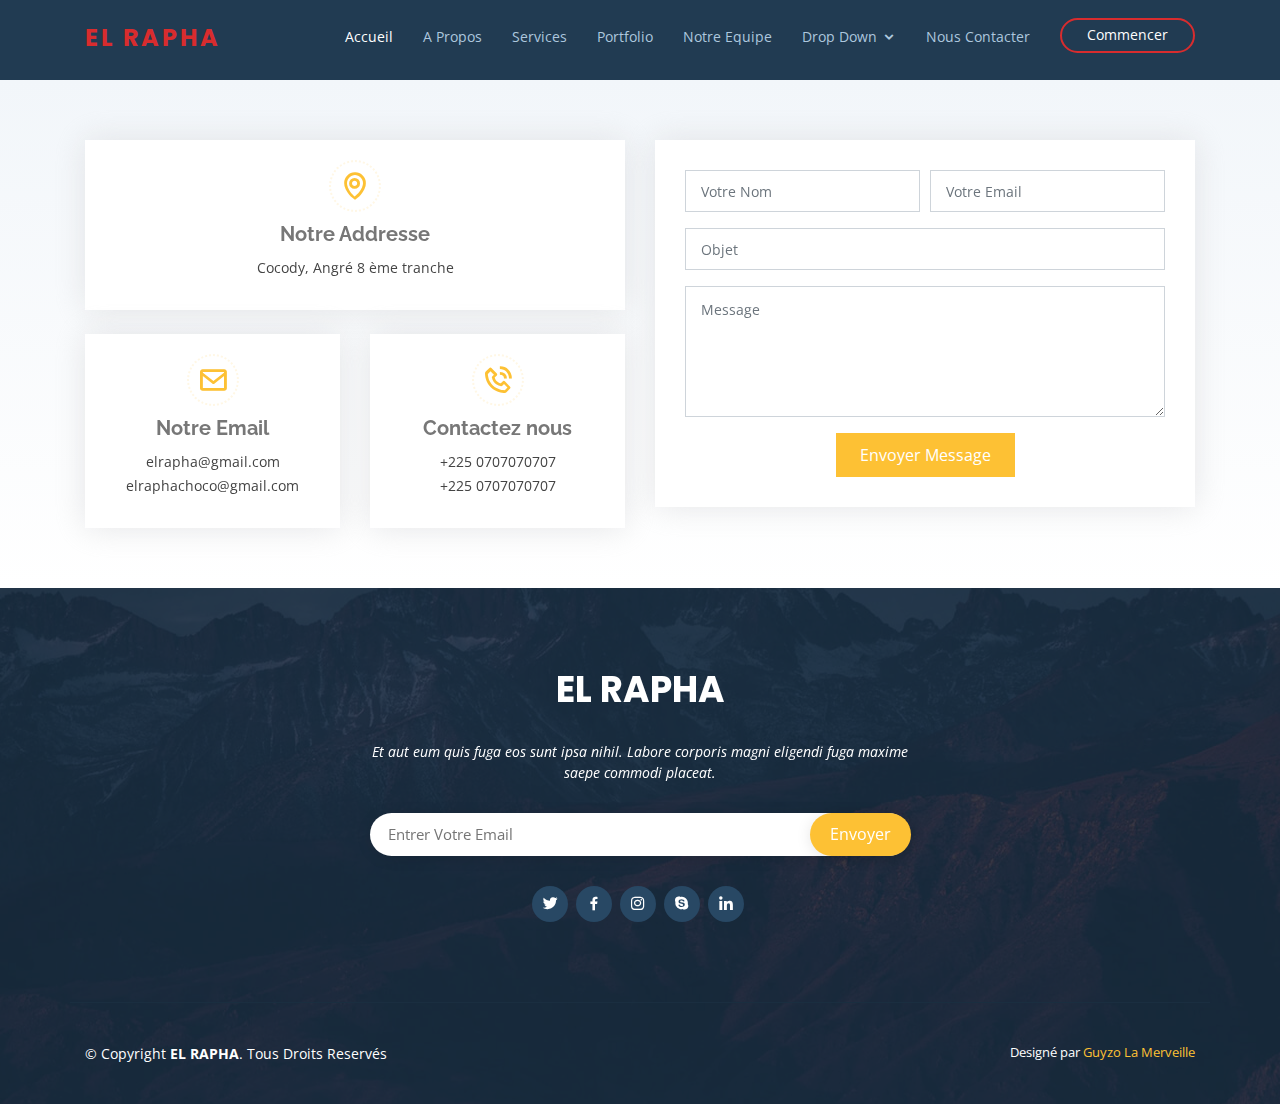
<file: contacts.html>
<!DOCTYPE html>
<html lang="en">

<head>
  <meta charset="utf-8">
  <meta content="width=device-width, initial-scale=1.0" name="viewport">

  <title>El Rapha</title>
  <meta content="" name="descriptison">
  <meta content="" name="keywords">

  <!-- Favicons -->
  <link href="assets/img/favicon.png" rel="icon">
  <link href="assets/img/apple-touch-icon.png" rel="apple-touch-icon">

  <!-- Google Fonts -->
  <link href="https://fonts.googleapis.com/css?family=Open+Sans:300,300i,400,400i,600,600i,700,700i|Raleway:300,300i,400,400i,500,500i,600,600i,700,700i|Poppins:300,300i,400,400i,500,500i,600,600i,700,700i" rel="stylesheet">

  <!-- Vendor CSS Files -->
  <link href="assets/vendor/bootstrap/css/bootstrap.min.css" rel="stylesheet">
  <link href="assets/vendor/icofont/icofont.min.css" rel="stylesheet">
  <link href="assets/vendor/boxicons/css/boxicons.min.css" rel="stylesheet">
  <link href="assets/vendor/venobox/venobox.css" rel="stylesheet">
  <link href="assets/vendor/aos/aos.css" rel="stylesheet">

  <!-- Template Main CSS File -->
  <link href="assets/css/style.css" rel="stylesheet">

  <!-- =======================================================
  * Template Name: Bocor - v2.0.0
  * Template URL: https://bootstrapmade.com/bocor-bootstrap-template-nice-animation/
  * Author: BootstrapMade.com
  * License: https://bootstrapmade.com/license/
  ======================================================== -->
</head>

<body>

  <!-- ======= Header ======= -->
  <header id="header">
    <div class="container d-flex">

      <div class="logo mr-auto">
        <h1 class="text-light"><a href="index.html"><span class="home">El Rapha</span></a></h1>
        <!-- Uncomment below if you prefer to use an image logo -->
        <!-- <a href="index.html"><img src="assets/img/logo.png" alt="" class="img-fluid"></a>-->
      </div>

      <nav class="nav-menu d-none d-lg-block">
        <ul>
          <li class="active"><a href="index.html">Accueil</a></li>
          <li><a href="#about">A Propos</a></li>
          <li><a href="services.html">Services</a></li>
          <li><a href="#portfolio">Portfolio</a></li>
          <li><a href="equipe.html">Notre Equipe </a></li>
          <li class="drop-down"><a href="">Drop Down</a>
            <ul>
              <li><a href="#">Acheter Un Billet</a></li>
              <li><a href="#">Reserver Une Chambre</a></li>
              <li><a href="#">Louer Une Voiture</a></li>
              <li><a href="login.html">Connexion</a></li>
            </ul>
          </li>
          <li><a href="#">Nous Contacter </a></li>

          <li class="get-started"><a href="#about">Commencer</a></li>
        </ul>
      </nav><!-- .nav-menu -->

    </div>
  </header><!-- End Header -->

  <!-- ======= Contact Section ======= -->
  <section id="contact" class="contact section-bg">
    <div class="container">

      <div class="row">

        <div class="col-lg-6">

          <div class="row">
            <div class="col-md-12">
              <div class="info-box" data-aos="fade-up">
                <i class="bx bx-map"></i>
                <h3>Notre Addresse</h3>
                <p>Cocody, Angré 8 ème tranche</p>
              </div>
            </div>
            <div class="col-md-6">
              <div class="info-box mt-4" data-aos="fade-up" data-aos-delay="100">
                <i class="bx bx-envelope"></i>
                <h3>Notre Email</h3>
                <p>elrapha@gmail.com<br>elraphachoco@gmail.com</p>
              </div>
            </div>
            <div class="col-md-6">
              <div class="info-box mt-4" data-aos="fade-up" data-aos-delay="100">
                <i class="bx bx-phone-call"></i>
                <h3>Contactez nous</h3>
                <p>+225 0707070707 <br>+225 0707070707</p>
              </div>
            </div>
          </div>

        </div>

        <div class="col-lg-6">
          <form action="forms/contact.php" method="post" role="form" class="php-email-form" data-aos="fade-up">
            <div class="form-row">
              <div class="col-md-6 form-group">
                <input type="text" name="name" class="form-control" id="name" placeholder="Votre Nom" data-rule="minlen:4" data-msg="Please enter at least 4 chars" />
                <div class="validate"></div>
              </div>
              <div class="col-md-6 form-group">
                <input type="email" class="form-control" name="email" id="email" placeholder="Votre Email" data-rule="email" data-msg="Please enter a valid email" />
                <div class="validate"></div>
              </div>
            </div>
            <div class="form-group">
              <input type="text" class="form-control" name="subject" id="subject" placeholder="Objet" data-rule="minlen:4" data-msg="Please enter at least 8 chars of subject" />
              <div class="validate"></div>
            </div>
            <div class="form-group">
              <textarea class="form-control" name="message" rows="5" data-rule="required" data-msg="Please write something for us" placeholder="Message"></textarea>
              <div class="validate"></div>
            </div>
            <div class="mb-3">
              <div class="loading">Téléchargement</div>
              <div class="error-message"></div>
              <div class="sent-message">Votre message a été envoyé. Merci!</div>
            </div>
            <div class="text-center"><button type="submit">Envoyer Message</button></div>
          </form>
        </div>

      </div>

    </div>
  </section><!-- End Contact Section -->

  <!-- ======= Footer ======= -->
  <footer id="footer">

    <div class="footer-top">

      <div class="container" data-aos="fade-up">

        <div class="row  justify-content-center">
          <div class="col-lg-6">
            <h3>EL RAPHA</h3>
            <p>Et aut eum quis fuga eos sunt ipsa nihil. Labore corporis magni eligendi fuga maxime saepe commodi placeat.</p>
          </div>
        </div>

        <div class="row footer-newsletter justify-content-center">
          <div class="col-lg-6">
            <form action="" method="post">
              <input type="email" name="email" placeholder="Entrer Votre Email"><input type="submit" value="Envoyer">
            </form>
          </div>
        </div>

        <div class="social-links">
          <a href="#" class="twitter"><i class="bx bxl-twitter"></i></a>
          <a href="#" class="facebook"><i class="bx bxl-facebook"></i></a>
          <a href="#" class="instagram"><i class="bx bxl-instagram"></i></a>
          <a href="#" class="google-plus"><i class="bx bxl-skype"></i></a>
          <a href="#" class="linkedin"><i class="bx bxl-linkedin"></i></a>
        </div>

      </div>
    </div>

    <div class="container footer-bottom clearfix">
      <div class="copyright">
        &copy; Copyright <strong><span>EL RAPHA</span></strong>. Tous Droits Reservés
      </div>
      <div class="credits">
        <!-- All the links in the footer should remain intact. -->
        <!-- You can delete the links only if you purchased the pro version. -->
        <!-- Licensing information: https://bootstrapmade.com/license/ -->
        <!-- Purchase the pro version with working PHP/AJAX contact form: https://bootstrapmade.com/bocor-bootstrap-template-nice-animation/ -->
        Designé par <a href="#">Guyzo La Merveille</a>
      </div>
    </div>
  </footer><!-- End Footer -->

  <a href="#" class="back-to-top"><i class="icofont-simple-up"></i></a>

  <!-- Vendor JS Files -->
  <script src="assets/vendor/jquery/jquery.min.js"></script>
  <script src="assets/vendor/bootstrap/js/bootstrap.bundle.min.js"></script>
  <script src="assets/vendor/jquery.easing/jquery.easing.min.js"></script>
  <script src="assets/vendor/php-email-form/validate.js"></script>
  <script src="assets/vendor/isotope-layout/isotope.pkgd.min.js"></script>
  <script src="assets/vendor/venobox/venobox.min.js"></script>
  <script src="assets/vendor/aos/aos.js"></script>

  <!-- Template Main JS File -->
  <script src="assets/js/main.js"></script>

</body>

</html>
</file>
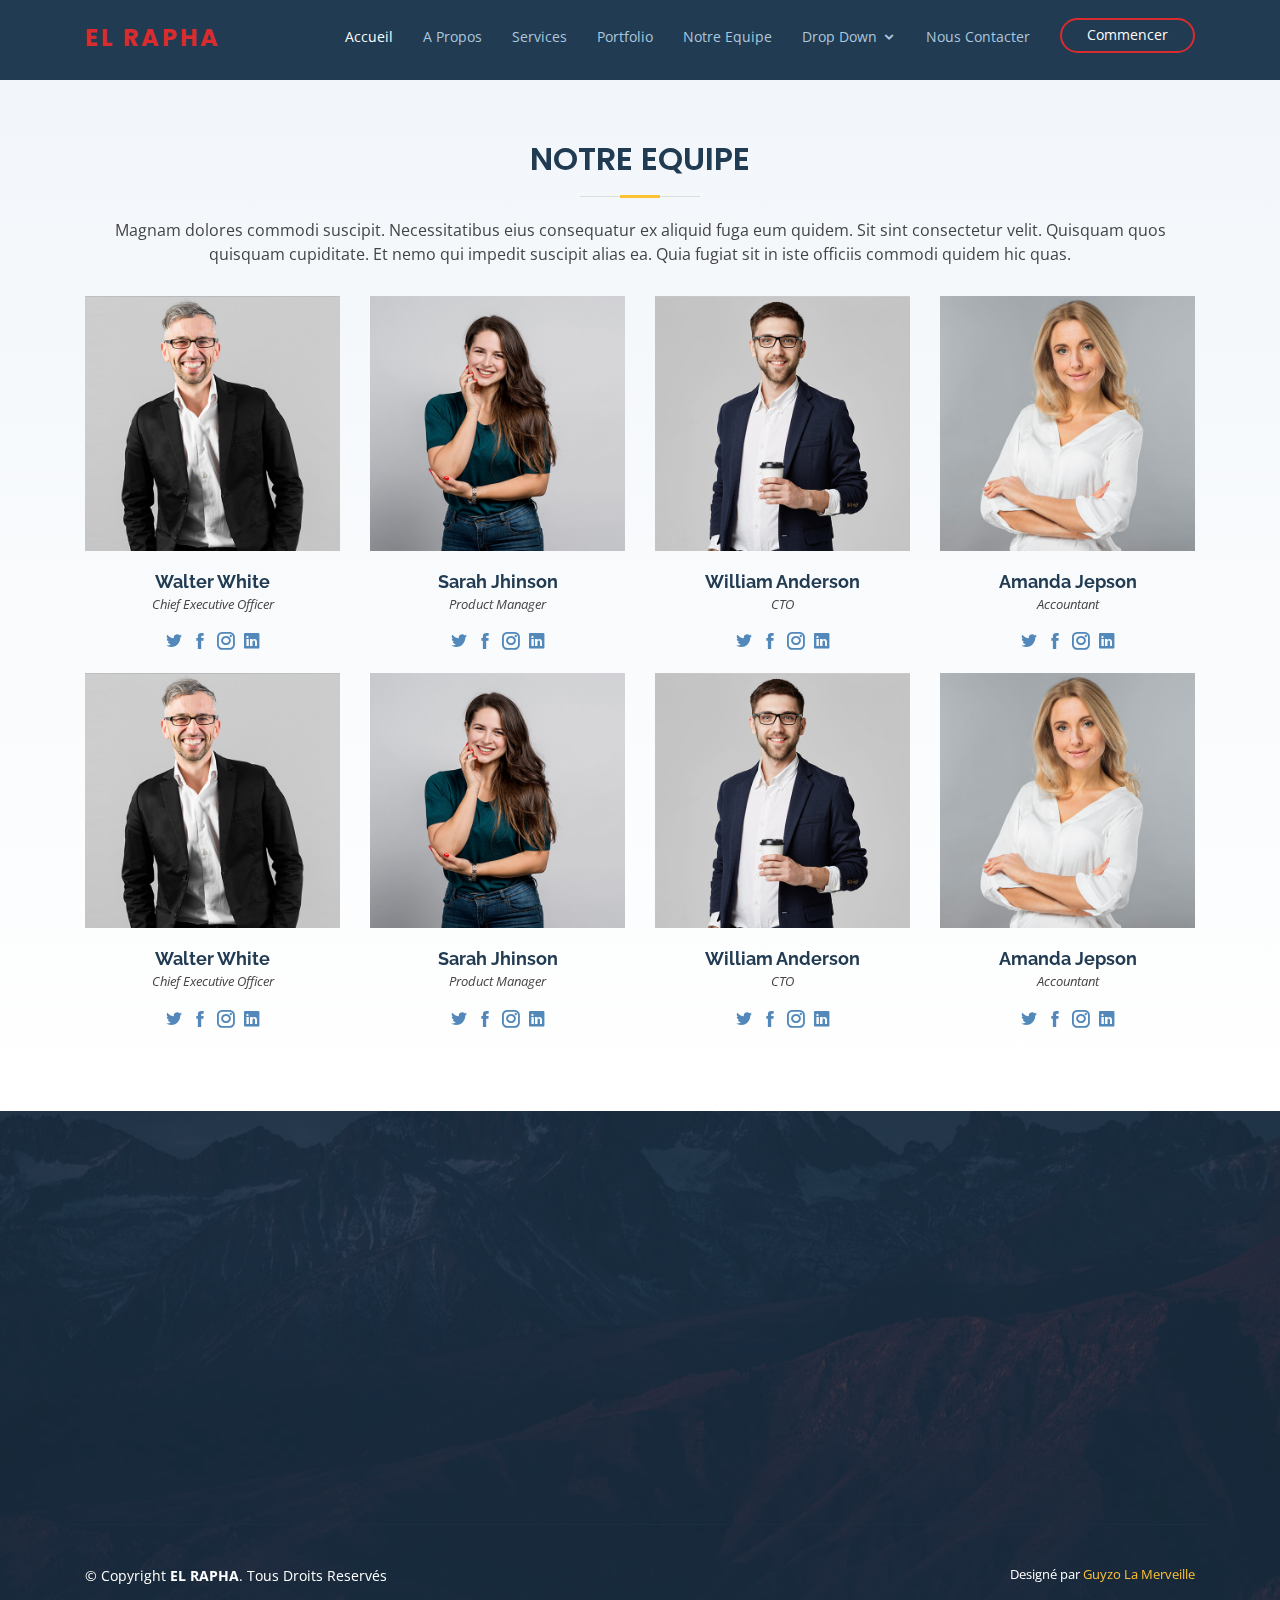
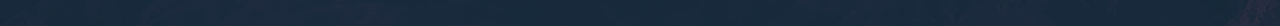
<file: equipe.html>
<!DOCTYPE html>
<html lang="en">

<head>
  <meta charset="utf-8">
  <meta content="width=device-width, initial-scale=1.0" name="viewport">

  <title>El Rapha</title>
  <meta content="" name="descriptison">
  <meta content="" name="keywords">

  <!-- Favicons -->
  <link href="assets/img/favicon.png" rel="icon">
  <link href="assets/img/apple-touch-icon.png" rel="apple-touch-icon">

  <!-- Google Fonts -->
  <link href="https://fonts.googleapis.com/css?family=Open+Sans:300,300i,400,400i,600,600i,700,700i|Raleway:300,300i,400,400i,500,500i,600,600i,700,700i|Poppins:300,300i,400,400i,500,500i,600,600i,700,700i" rel="stylesheet">

  <!-- Vendor CSS Files -->
  <link href="assets/vendor/bootstrap/css/bootstrap.min.css" rel="stylesheet">
  <link href="assets/vendor/icofont/icofont.min.css" rel="stylesheet">
  <link href="assets/vendor/boxicons/css/boxicons.min.css" rel="stylesheet">
  <link href="assets/vendor/venobox/venobox.css" rel="stylesheet">
  <link href="assets/vendor/aos/aos.css" rel="stylesheet">

  <!-- Template Main CSS File -->
  <link href="assets/css/style.css" rel="stylesheet">

  <!-- =======================================================
  * Template Name: Bocor - v2.0.0
  * Template URL: https://bootstrapmade.com/bocor-bootstrap-template-nice-animation/
  * Author: BootstrapMade.com
  * License: https://bootstrapmade.com/license/
  ======================================================== -->
</head>

<body>

  <!-- ======= Header ======= -->
  <header id="header">
    <div class="container d-flex">

      <div class="logo mr-auto">
        <h1 class="text-light"><a href="index.html"><span class="home">El Rapha</span></a></h1>
        <!-- Uncomment below if you prefer to use an image logo -->
        <!-- <a href="index.html"><img src="assets/img/logo.png" alt="" class="img-fluid"></a>-->
      </div>

      <nav class="nav-menu d-none d-lg-block">
        <ul>
          <li class="active"><a href="index.html">Accueil</a></li>
          <li><a href="#about">A Propos</a></li>
          <li><a href="services.html">Services</a></li>
          <li><a href="#portfolio">Portfolio</a></li>
          <li><a href="equipe.html">Notre Equipe </a></li>
          <li class="drop-down"><a href="">Drop Down</a>
            <ul>
              <li><a href="#">Acheter Un Billet</a></li>
              <li><a href="#">Reserver Une Chambre</a></li>
              <li><a href="#">Louer Une Voiture</a></li>
              <li><a href="login.html">Connexion</a></li>
            </ul>
          </li>
          <li><a href="contacts.html">Nous Contacter </a></li>

          <li class="get-started"><a href="#about">Commencer</a></li>
        </ul>
      </nav><!-- .nav-menu -->

    </div>
  </header><!-- End Header -->

  <!-- ======= Team Section ======= -->
  <section id="team" class="team section-bg">
    <div class="container">
        <div class="section-title">
            <h2 data-aos="fade-in">Notre Equipe</h2>
            <p data-aos="fade-in">Magnam dolores commodi suscipit. Necessitatibus eius consequatur ex aliquid fuga eum quidem. Sit sint consectetur velit. Quisquam quos quisquam cupiditate. Et nemo qui impedit suscipit alias ea. Quia fugiat sit in iste officiis commodi quidem hic quas.</p>
          </div>
      <div class="row">
        <div class="col-xl-3 col-lg-4 col-md-6">
          <div class="member" data-aos="fade-up">
            <div class="pic"><img src="assets/img/team/team-1.jpg" alt=""></div>
            <h4>Walter White</h4>
            <span>Chief Executive Officer</span>
            <div class="social">
              <a href=""><i class="icofont-twitter"></i></a>
              <a href=""><i class="icofont-facebook"></i></a>
              <a href=""><i class="icofont-instagram"></i></a>
              <a href=""><i class="icofont-linkedin"></i></a>
            </div>
          </div>
        </div>

        <div class="col-xl-3 col-lg-4 col-md-6">
          <div class="member" data-aos="fade-up" data-aos-delay="100">
            <div class="pic"><img src="assets/img/team/team-2.jpg" alt=""></div>
            <h4>Sarah Jhinson</h4>
            <span>Product Manager</span>
            <div class="social">
              <a href=""><i class="icofont-twitter"></i></a>
              <a href=""><i class="icofont-facebook"></i></a>
              <a href=""><i class="icofont-instagram"></i></a>
              <a href=""><i class="icofont-linkedin"></i></a>
            </div>
          </div>
        </div>

        <div class="col-xl-3 col-lg-4 col-md-6">
          <div class="member" data-aos="fade-up" data-aos-delay="200">
            <div class="pic"><img src="assets/img/team/team-3.jpg" alt=""></div>
            <h4>William Anderson</h4>
            <span>CTO</span>
            <div class="social">
              <a href=""><i class="icofont-twitter"></i></a>
              <a href=""><i class="icofont-facebook"></i></a>
              <a href=""><i class="icofont-instagram"></i></a>
              <a href=""><i class="icofont-linkedin"></i></a>
            </div>
          </div>
        </div>

        <div class="col-xl-3 col-lg-4 col-md-6">
          <div class="member" data-aos="fade-up" data-aos-delay="300">
            <div class="pic"><img src="assets/img/team/team-4.jpg" alt=""></div>
            <h4>Amanda Jepson</h4>
            <span>Accountant</span>
            <div class="social">
              <a href=""><i class="icofont-twitter"></i></a>
              <a href=""><i class="icofont-facebook"></i></a>
              <a href=""><i class="icofont-instagram"></i></a>
              <a href=""><i class="icofont-linkedin"></i></a>
            </div>
          </div>
        </div>
        <div class="col-xl-3 col-lg-4 col-md-6">
            <div class="member" data-aos="fade-up">
              <div class="pic"><img src="assets/img/team/team-1.jpg" alt=""></div>
              <h4>Walter White</h4>
              <span>Chief Executive Officer</span>
              <div class="social">
                <a href=""><i class="icofont-twitter"></i></a>
                <a href=""><i class="icofont-facebook"></i></a>
                <a href=""><i class="icofont-instagram"></i></a>
                <a href=""><i class="icofont-linkedin"></i></a>
              </div>
            </div>
          </div>
  
          <div class="col-xl-3 col-lg-4 col-md-6">
            <div class="member" data-aos="fade-up" data-aos-delay="100">
              <div class="pic"><img src="assets/img/team/team-2.jpg" alt=""></div>
              <h4>Sarah Jhinson</h4>
              <span>Product Manager</span>
              <div class="social">
                <a href=""><i class="icofont-twitter"></i></a>
                <a href=""><i class="icofont-facebook"></i></a>
                <a href=""><i class="icofont-instagram"></i></a>
                <a href=""><i class="icofont-linkedin"></i></a>
              </div>
            </div>
          </div>
  
          <div class="col-xl-3 col-lg-4 col-md-6">
            <div class="member" data-aos="fade-up" data-aos-delay="200">
              <div class="pic"><img src="assets/img/team/team-3.jpg" alt=""></div>
              <h4>William Anderson</h4>
              <span>CTO</span>
              <div class="social">
                <a href=""><i class="icofont-twitter"></i></a>
                <a href=""><i class="icofont-facebook"></i></a>
                <a href=""><i class="icofont-instagram"></i></a>
                <a href=""><i class="icofont-linkedin"></i></a>
              </div>
            </div>
          </div>
  
          <div class="col-xl-3 col-lg-4 col-md-6">
            <div class="member" data-aos="fade-up" data-aos-delay="300">
              <div class="pic"><img src="assets/img/team/team-4.jpg" alt=""></div>
              <h4>Amanda Jepson</h4>
              <span>Accountant</span>
              <div class="social">
                <a href=""><i class="icofont-twitter"></i></a>
                <a href=""><i class="icofont-facebook"></i></a>
                <a href=""><i class="icofont-instagram"></i></a>
                <a href=""><i class="icofont-linkedin"></i></a>
              </div>
            </div>
          </div>
      </div>

    </div>
  </section><!-- End Team Section -->

  <!-- ======= Footer ======= -->
  <footer id="footer">

    <div class="footer-top">

      <div class="container" data-aos="fade-up">

        <div class="row  justify-content-center">
          <div class="col-lg-6">
            <h3>EL RAPHA</h3>
            <p>Et aut eum quis fuga eos sunt ipsa nihil. Labore corporis magni eligendi fuga maxime saepe commodi placeat.</p>
          </div>
        </div>

        <div class="row footer-newsletter justify-content-center">
          <div class="col-lg-6">
            <form action="" method="post">
              <input type="email" name="email" placeholder="Entrer Votre Email"><input type="submit" value="Envoyer">
            </form>
          </div>
        </div>

        <div class="social-links">
          <a href="#" class="twitter"><i class="bx bxl-twitter"></i></a>
          <a href="#" class="facebook"><i class="bx bxl-facebook"></i></a>
          <a href="#" class="instagram"><i class="bx bxl-instagram"></i></a>
          <a href="#" class="google-plus"><i class="bx bxl-skype"></i></a>
          <a href="#" class="linkedin"><i class="bx bxl-linkedin"></i></a>
        </div>

      </div>
    </div>

    <div class="container footer-bottom clearfix">
      <div class="copyright">
        &copy; Copyright <strong><span>EL RAPHA</span></strong>. Tous Droits Reservés
      </div>
      <div class="credits">
        <!-- All the links in the footer should remain intact. -->
        <!-- You can delete the links only if you purchased the pro version. -->
        <!-- Licensing information: https://bootstrapmade.com/license/ -->
        <!-- Purchase the pro version with working PHP/AJAX contact form: https://bootstrapmade.com/bocor-bootstrap-template-nice-animation/ -->
        Designé par <a href="#">Guyzo La Merveille</a>
      </div>
    </div>
  </footer><!-- End Footer -->

  <a href="#" class="back-to-top"><i class="icofont-simple-up"></i></a>

  <!-- Vendor JS Files -->
  <script src="assets/vendor/jquery/jquery.min.js"></script>
  <script src="assets/vendor/bootstrap/js/bootstrap.bundle.min.js"></script>
  <script src="assets/vendor/jquery.easing/jquery.easing.min.js"></script>
  <script src="assets/vendor/php-email-form/validate.js"></script>
  <script src="assets/vendor/isotope-layout/isotope.pkgd.min.js"></script>
  <script src="assets/vendor/venobox/venobox.min.js"></script>
  <script src="assets/vendor/aos/aos.js"></script>

  <!-- Template Main JS File -->
  <script src="assets/js/main.js"></script>

</body>

</html>
</file>
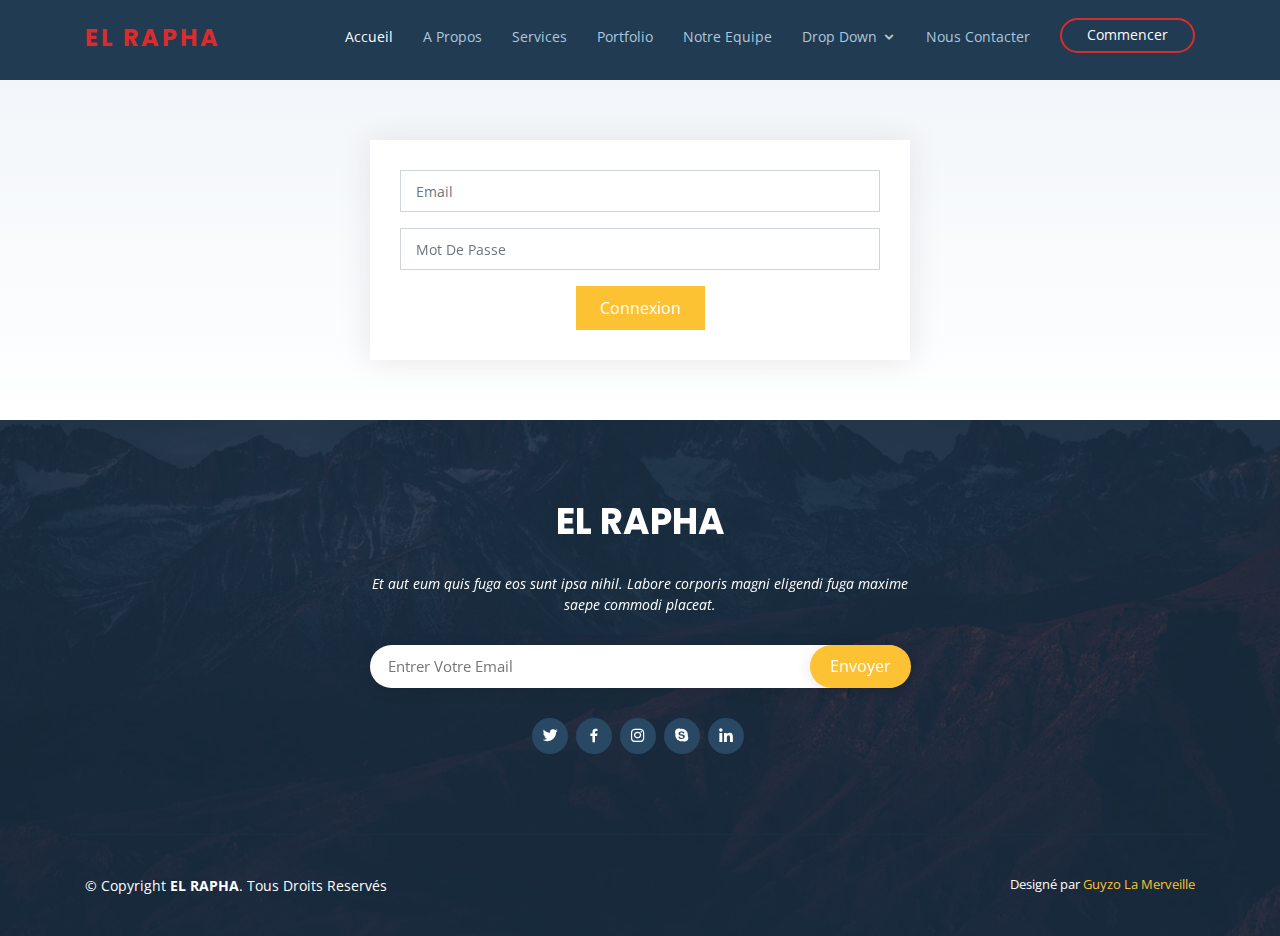
<file: login.html>
<!DOCTYPE html>
<html lang="en">

<head>
  <meta charset="utf-8">
  <meta content="width=device-width, initial-scale=1.0" name="viewport">

  <title>El Rapha</title>
  <meta content="" name="descriptison">
  <meta content="" name="keywords">

  <!-- Favicons -->
  <link href="assets/img/favicon.png" rel="icon">
  <link href="assets/img/apple-touch-icon.png" rel="apple-touch-icon">

  <!-- Google Fonts -->
  <link href="https://fonts.googleapis.com/css?family=Open+Sans:300,300i,400,400i,600,600i,700,700i|Raleway:300,300i,400,400i,500,500i,600,600i,700,700i|Poppins:300,300i,400,400i,500,500i,600,600i,700,700i" rel="stylesheet">

  <!-- Vendor CSS Files -->
  <link href="assets/vendor/bootstrap/css/bootstrap.min.css" rel="stylesheet">
  <link href="assets/vendor/icofont/icofont.min.css" rel="stylesheet">
  <link href="assets/vendor/boxicons/css/boxicons.min.css" rel="stylesheet">
  <link href="assets/vendor/venobox/venobox.css" rel="stylesheet">
  <link href="assets/vendor/aos/aos.css" rel="stylesheet">

  <!-- Template Main CSS File -->
  <link href="assets/css/style.css" rel="stylesheet">

  <!-- =======================================================
  * Template Name: Bocor - v2.0.0
  * Template URL: https://bootstrapmade.com/bocor-bootstrap-template-nice-animation/
  * Author: BootstrapMade.com
  * License: https://bootstrapmade.com/license/
  ======================================================== -->
</head>

<body>

  <!-- ======= Header ======= -->
  <header id="header">
    <div class="container d-flex">

      <div class="logo mr-auto">
        <h1 class="text-light"><a href="index.html"><span class="home">El Rapha</span></a></h1>
        <!-- Uncomment below if you prefer to use an image logo -->
        <!-- <a href="index.html"><img src="assets/img/logo.png" alt="" class="img-fluid"></a>-->
      </div>

      <nav class="nav-menu d-none d-lg-block">
        <ul>
          <li class="active"><a href="index.html">Accueil</a></li>
          <li><a href="#about">A Propos</a></li>
          <li><a href="services.html">Services</a></li>
          <li><a href="#portfolio">Portfolio</a></li>
          <li><a href="equipe.html">Notre Equipe </a></li>
          <li class="drop-down"><a href="">Drop Down</a>
            <ul>
              <li><a href="#">Acheter Un Billet</a></li>
              <li><a href="#">Reserver Une Chambre</a></li>
              <li><a href="#">Louer Une Voiture</a></li>
              <li><a href="#">Connexion</a></li>
            </ul>
          </li>
          <li><a href="contacts.html">Nous Contacter </a></li>

          <li class="get-started"><a href="#about">Commencer</a></li>
        </ul>
      </nav><!-- .nav-menu -->

    </div>
  </header><!-- End Header -->

  <!-- ======= Contact Section ======= -->
  <section id="contact" class="contact section-bg">
    <div class="container" data-aos="fade-up">

      <div class="row justify-content-center">

        <div class="col-lg-6">
          <form action="forms/contact.php" method="post" role="form" class="php-email-form" data-aos="fade-up">
            <div class="form-group">
              <input type="email" class="form-control" name="mail" id="mail" placeholder="Email" data-rule="minlen:4" data-msg="Please enter at least 8 chars of subject" />
              <div class="validate"></div>
            </div>
            <div class="form-group">
                <input type="password" class="form-control" name="mdp" id="mdp" placeholder="Mot De Passe" data-rule="minlen:4" data-msg="Please enter at least 8 chars of subject" />
                <div class="validate"></div>
            </div>
            <div class="text-center"><button type="submit">Connexion</button></div>
          </form>
        </div>

      </div>

    </div>
  </section><!-- End Contact Section -->

  <!-- ======= Footer ======= -->
  <footer id="footer">

    <div class="footer-top">

      <div class="container" data-aos="fade-up">

        <div class="row  justify-content-center">
          <div class="col-lg-6">
            <h3>EL RAPHA</h3>
            <p>Et aut eum quis fuga eos sunt ipsa nihil. Labore corporis magni eligendi fuga maxime saepe commodi placeat.</p>
          </div>
        </div>

        <div class="row footer-newsletter justify-content-center">
          <div class="col-lg-6">
            <form action="" method="post">
              <input type="email" name="email" placeholder="Entrer Votre Email"><input type="submit" value="Envoyer">
            </form>
          </div>
        </div>

        <div class="social-links">
          <a href="#" class="twitter"><i class="bx bxl-twitter"></i></a>
          <a href="#" class="facebook"><i class="bx bxl-facebook"></i></a>
          <a href="#" class="instagram"><i class="bx bxl-instagram"></i></a>
          <a href="#" class="google-plus"><i class="bx bxl-skype"></i></a>
          <a href="#" class="linkedin"><i class="bx bxl-linkedin"></i></a>
        </div>

      </div>
    </div>

    <div class="container footer-bottom clearfix">
      <div class="copyright">
        &copy; Copyright <strong><span>EL RAPHA</span></strong>. Tous Droits Reservés
      </div>
      <div class="credits">
        <!-- All the links in the footer should remain intact. -->
        <!-- You can delete the links only if you purchased the pro version. -->
        <!-- Licensing information: https://bootstrapmade.com/license/ -->
        <!-- Purchase the pro version with working PHP/AJAX contact form: https://bootstrapmade.com/bocor-bootstrap-template-nice-animation/ -->
        Designé par <a href="#">Guyzo La Merveille</a>
      </div>
    </div>
  </footer><!-- End Footer -->

  <a href="#" class="back-to-top"><i class="icofont-simple-up"></i></a>

  <!-- Vendor JS Files -->
  <script src="assets/vendor/jquery/jquery.min.js"></script>
  <script src="assets/vendor/bootstrap/js/bootstrap.bundle.min.js"></script>
  <script src="assets/vendor/jquery.easing/jquery.easing.min.js"></script>
  <script src="assets/vendor/php-email-form/validate.js"></script>
  <script src="assets/vendor/isotope-layout/isotope.pkgd.min.js"></script>
  <script src="assets/vendor/venobox/venobox.min.js"></script>
  <script src="assets/vendor/aos/aos.js"></script>

  <!-- Template Main JS File -->
  <script src="assets/js/main.js"></script>

</body>

</html>
</file>
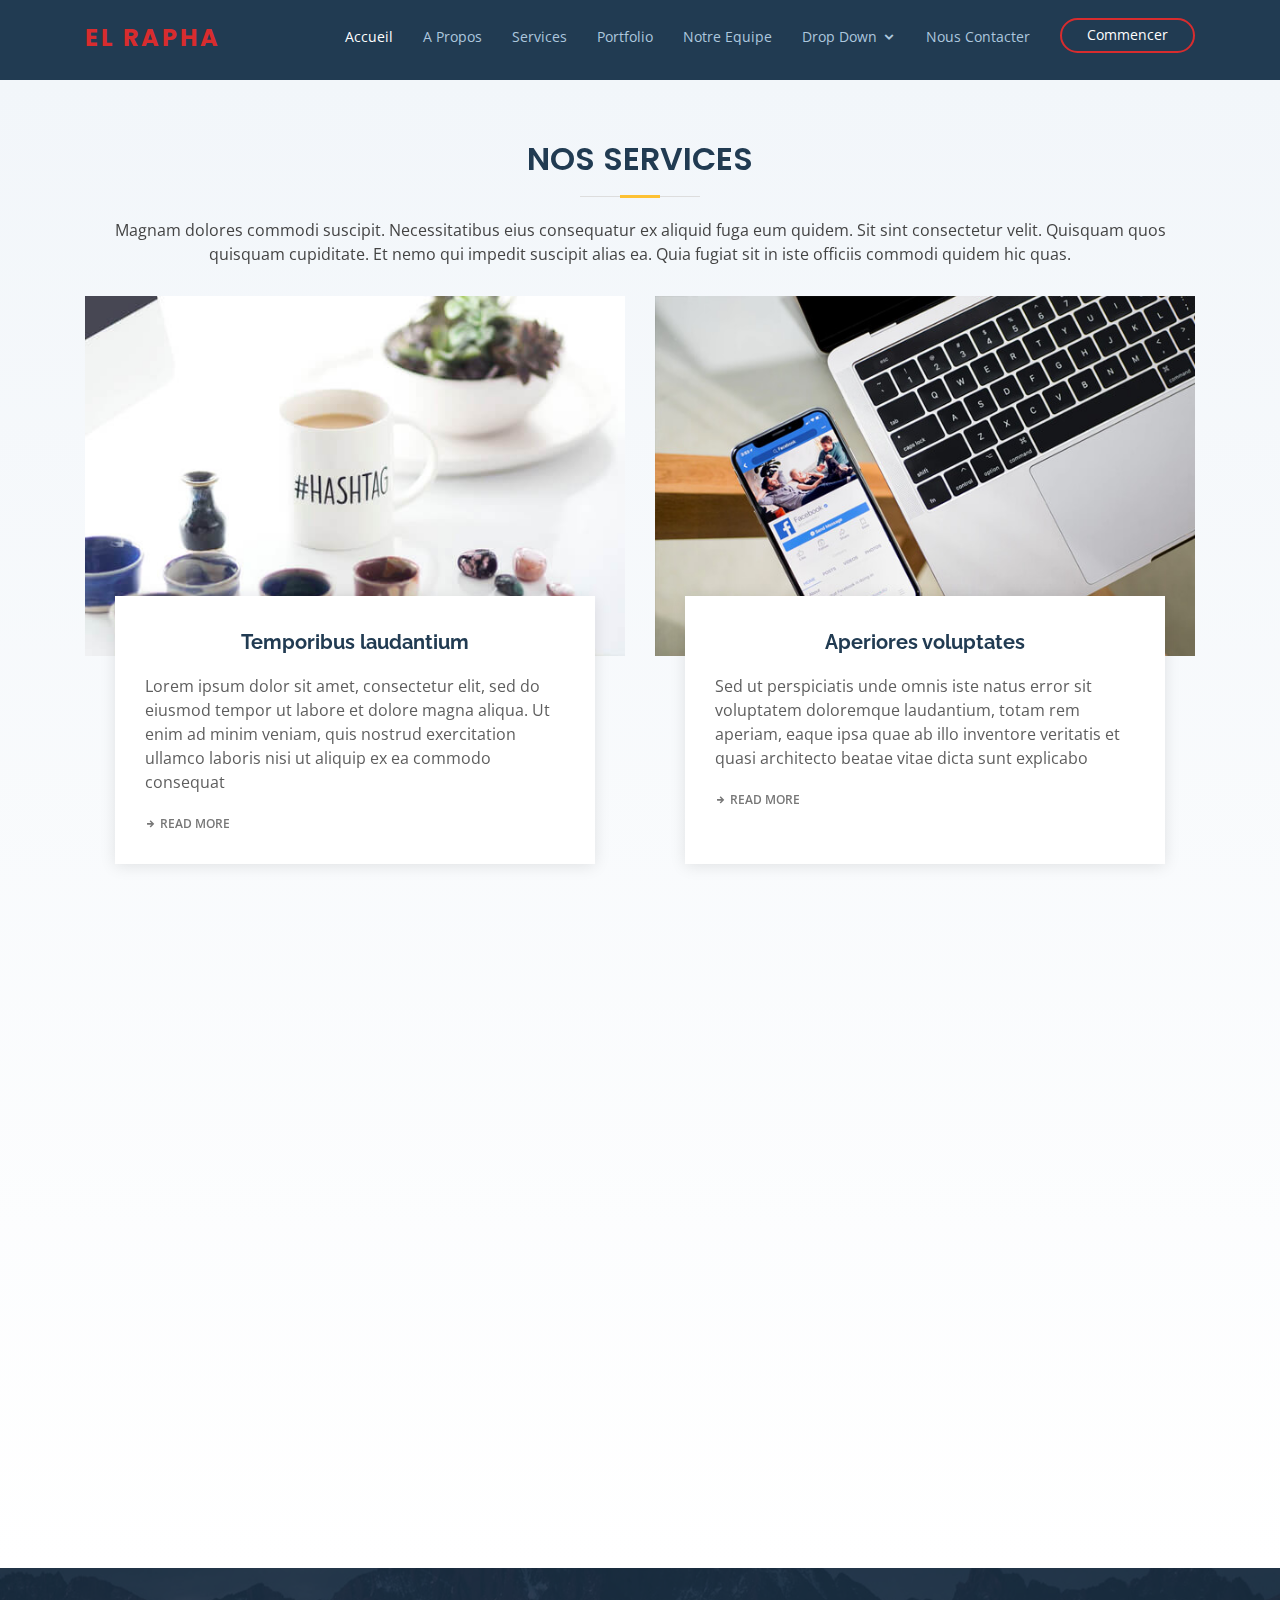
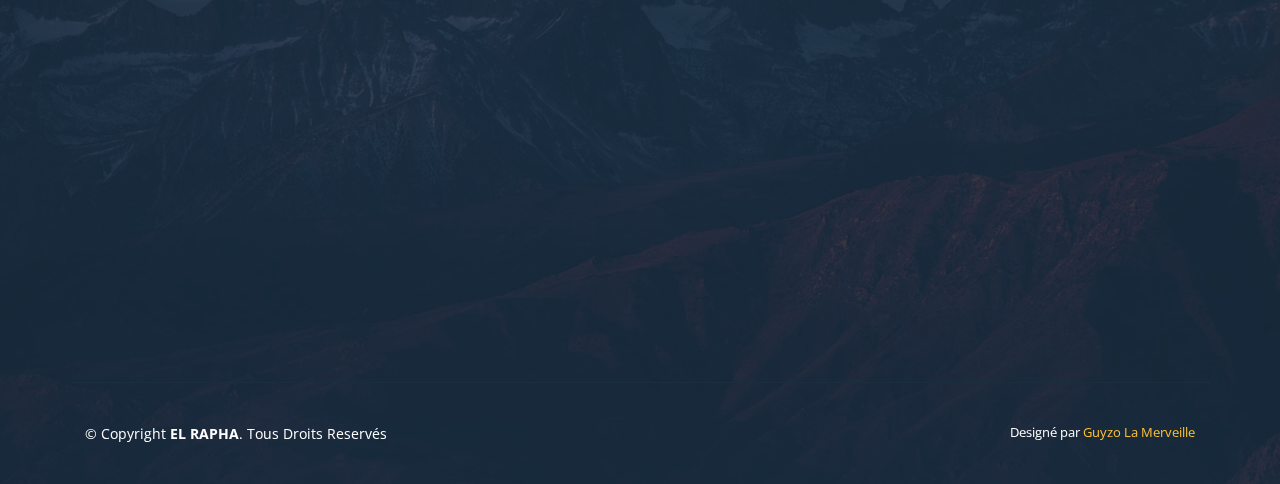
<file: services.html>
<!DOCTYPE html>
<html lang="en">

<head>
  <meta charset="utf-8">
  <meta content="width=device-width, initial-scale=1.0" name="viewport">

  <title>El Rapha</title>
  <meta content="" name="descriptison">
  <meta content="" name="keywords">

  <!-- Favicons -->
  <link href="assets/img/favicon.png" rel="icon">
  <link href="assets/img/apple-touch-icon.png" rel="apple-touch-icon">

  <!-- Google Fonts -->
  <link href="https://fonts.googleapis.com/css?family=Open+Sans:300,300i,400,400i,600,600i,700,700i|Raleway:300,300i,400,400i,500,500i,600,600i,700,700i|Poppins:300,300i,400,400i,500,500i,600,600i,700,700i" rel="stylesheet">

  <!-- Vendor CSS Files -->
  <link href="assets/vendor/bootstrap/css/bootstrap.min.css" rel="stylesheet">
  <link href="assets/vendor/icofont/icofont.min.css" rel="stylesheet">
  <link href="assets/vendor/boxicons/css/boxicons.min.css" rel="stylesheet">
  <link href="assets/vendor/venobox/venobox.css" rel="stylesheet">
  <link href="assets/vendor/aos/aos.css" rel="stylesheet">

  <!-- Template Main CSS File -->
  <link href="assets/css/style.css" rel="stylesheet">

  <!-- =======================================================
  * Template Name: Bocor - v2.0.0
  * Template URL: https://bootstrapmade.com/bocor-bootstrap-template-nice-animation/
  * Author: BootstrapMade.com
  * License: https://bootstrapmade.com/license/
  ======================================================== -->
</head>

<body>

  <!-- ======= Header ======= -->
  <header id="header">
    <div class="container d-flex">

      <div class="logo mr-auto">
        <h1 class="text-light"><a href="index.html"><span class="home">El Rapha</span></a></h1>
        <!-- Uncomment below if you prefer to use an image logo -->
        <!-- <a href="index.html"><img src="assets/img/logo.png" alt="" class="img-fluid"></a>-->
      </div>

      <nav class="nav-menu d-none d-lg-block">
        <ul>
          <li class="active"><a href="index.html">Accueil</a></li>
          <li><a href="#about">A Propos</a></li>
          <li><a href="#">Services</a></li>
          <li><a href="#portfolio">Portfolio</a></li>
          <li><a href="equipe.html">Notre Equipe </a></li>
          <li class="drop-down"><a href="">Drop Down</a>
            <ul>
              <li><a href="#">Acheter Un Billet</a></li>
              <li><a href="#">Reserver Une Chambre</a></li>
              <li><a href="#">Louer Une Voiture</a></li>
              <li><a href="#">Connexion</a></li>
            </ul>
          </li>
          <li><a href="contacts.html">Nous Contacter </a></li>

          <li class="get-started"><a href="#about">Commencer</a></li>
        </ul>
      </nav><!-- .nav-menu -->

    </div>
  </header><!-- End Header -->

  <!-- ======= Services Section ======= -->
  <section id="services" class="services section-bg">
    <div class="container">

      <div class="section-title">
        <h2 data-aos="fade-in">Nos Services</h2>
        <p data-aos="fade-in">Magnam dolores commodi suscipit. Necessitatibus eius consequatur ex aliquid fuga eum quidem. Sit sint consectetur velit. Quisquam quos quisquam cupiditate. Et nemo qui impedit suscipit alias ea. Quia fugiat sit in iste officiis commodi quidem hic quas.</p>
      </div>

      <div class="row">
        <div class="col-md-6 d-flex align-items-stretch" data-aos="fade-right">
          <div class="card">
            <div class="card-img">
              <img src="assets/img/services-1.jpg" alt="...">
            </div>
            <div class="card-body">
              <h5 class="card-title"><a href="">Temporibus laudantium</a></h5>
              <p class="card-text">Lorem ipsum dolor sit amet, consectetur elit, sed do eiusmod tempor ut labore et dolore magna aliqua. Ut enim ad minim veniam, quis nostrud exercitation ullamco laboris nisi ut aliquip ex ea commodo consequat</p>
              <div class="read-more"><a href="#"><i class="icofont-arrow-right"></i> Read More</a></div>
            </div>
          </div>
        </div>
        <div class="col-md-6 d-flex align-items-stretch" data-aos="fade-left">
          <div class="card">
            <div class="card-img">
              <img src="assets/img/services-2.jpg" alt="...">
            </div>
            <div class="card-body">
              <h5 class="card-title"><a href="">Aperiores voluptates</a></h5>
              <p class="card-text">Sed ut perspiciatis unde omnis iste natus error sit voluptatem doloremque laudantium, totam rem aperiam, eaque ipsa quae ab illo inventore veritatis et quasi architecto beatae vitae dicta sunt explicabo</p>
              <div class="read-more"><a href="#"><i class="icofont-arrow-right"></i> Read More</a></div>
            </div>
          </div>

        </div>
        <div class="col-md-6 d-flex align-items-stretch" data-aos="fade-right">
          <div class="card">
            <div class="card-img">
              <img src="assets/img/services-3.jpg" alt="...">
            </div>
            <div class="card-body">
              <h5 class="card-title"><a href="">Veritatis natus nisi</a></h5>
              <p class="card-text">Nemo enim ipsam voluptatem quia voluptas sit aut odit aut fugit, sed quia magni dolores eos qui ratione voluptatem sequi nesciunt Neque porro quisquam est, qui dolorem ipsum quia dolor sit amet</p>
              <div class="read-more"><a href="#"><i class="icofont-arrow-right"></i> Read More</a></div>
            </div>
          </div>
        </div>
        <div class="col-md-6 d-flex align-items-stretch" data-aos="fade-left">
          <div class="card">
            <div class="card-img">
              <img src="assets/img/services-4.jpg" alt="...">
            </div>
            <div class="card-body">
              <h5 class="card-title"><a href="">Aliquam veritatis</a></h5>
              <p class="card-text">Nostrum eum sed et autem dolorum perspiciatis. Magni porro quisquam laudantium voluptatem. In molestiae earum ab sit esse voluptatem. Eos ipsam cumque ipsum officiis qui nihil aut incidunt aut</p>
              <div class="read-more"><a href="#"><i class="icofont-arrow-right"></i> Read More</a></div>
            </div>
          </div>
        </div>
      </div>

    </div>
  </section><!-- End Services Section -->

  <!-- ======= Footer ======= -->
  <footer id="footer">

    <div class="footer-top">

      <div class="container" data-aos="fade-up">

        <div class="row  justify-content-center">
          <div class="col-lg-6">
            <h3>EL RAPHA</h3>
            <p>Et aut eum quis fuga eos sunt ipsa nihil. Labore corporis magni eligendi fuga maxime saepe commodi placeat.</p>
          </div>
        </div>

        <div class="row footer-newsletter justify-content-center">
          <div class="col-lg-6">
            <form action="" method="post">
              <input type="email" name="email" placeholder="Entrer Votre Email"><input type="submit" value="Envoyer">
            </form>
          </div>
        </div>

        <div class="social-links">
          <a href="#" class="twitter"><i class="bx bxl-twitter"></i></a>
          <a href="#" class="facebook"><i class="bx bxl-facebook"></i></a>
          <a href="#" class="instagram"><i class="bx bxl-instagram"></i></a>
          <a href="#" class="google-plus"><i class="bx bxl-skype"></i></a>
          <a href="#" class="linkedin"><i class="bx bxl-linkedin"></i></a>
        </div>

      </div>
    </div>

    <div class="container footer-bottom clearfix">
      <div class="copyright">
        &copy; Copyright <strong><span>EL RAPHA</span></strong>. Tous Droits Reservés
      </div>
      <div class="credits">
        <!-- All the links in the footer should remain intact. -->
        <!-- You can delete the links only if you purchased the pro version. -->
        <!-- Licensing information: https://bootstrapmade.com/license/ -->
        <!-- Purchase the pro version with working PHP/AJAX contact form: https://bootstrapmade.com/bocor-bootstrap-template-nice-animation/ -->
        Designé par <a href="#">Guyzo La Merveille</a>
      </div>
    </div>
  </footer><!-- End Footer -->

  <a href="#" class="back-to-top"><i class="icofont-simple-up"></i></a>

  <!-- Vendor JS Files -->
  <script src="assets/vendor/jquery/jquery.min.js"></script>
  <script src="assets/vendor/bootstrap/js/bootstrap.bundle.min.js"></script>
  <script src="assets/vendor/jquery.easing/jquery.easing.min.js"></script>
  <script src="assets/vendor/php-email-form/validate.js"></script>
  <script src="assets/vendor/isotope-layout/isotope.pkgd.min.js"></script>
  <script src="assets/vendor/venobox/venobox.min.js"></script>
  <script src="assets/vendor/aos/aos.js"></script>

  <!-- Template Main JS File -->
  <script src="assets/js/main.js"></script>

</body>

</html>
</file>
<file: assets/vendor/venobox/venobox.css>
/* ------ venobox.css --------*/
.vbox-overlay *, .vbox-overlay *:before, .vbox-overlay *:after{
    -webkit-backface-visibility: hidden;
    -webkit-box-sizing:border-box;
    -moz-box-sizing:border-box;
    box-sizing:border-box;
}
.vbox-overlay * { 
    -webkit-backface-visibility: visible;
    backface-visibility: visible;
}
.vbox-overlay{
    display: -webkit-flex;
    display: flex;
    -webkit-flex-direction: column;
    flex-direction: column;
    -webkit-justify-content: center;
    justify-content: center;
    -webkit-align-items: center;
    align-items: center;
    position: fixed;
    left: 0;
    top: 0;
    bottom: 0;
    right: 0;
    z-index: 1040;
    -webkit-transform:translateZ(1000px);
    transform: translateZ(1000px);
    transform-style: preserve-3d;
}

/* ----- navigation ----- */
.vbox-title{
    width: 100%;
    height: 40px;
    float: left;
    text-align: center;
    line-height: 28px;
    font-size: 12px;
    padding: 6px 40px;
    overflow: hidden;
    position: fixed;
    display: none;
    left: 0;
    z-index: 1050;
}
.vbox-close{
    cursor: pointer;
    position: fixed;
    top: -1px;
    right: 0;
    width: 50px;
    height: 40px;
    padding: 6px;
    display: block;
    background-position:10px center;
    overflow: hidden;
    font-size: 24px;
    line-height: 1;
    text-align: center;
    z-index: 1050;
}
.vbox-num{
    cursor: pointer;
    position: fixed;
    left: 0;
    height: 40px;
    display: block;
    overflow: hidden;
    line-height: 28px;
    font-size: 12px;
    padding: 6px 10px;
    display: none;
    z-index: 1050;
}
/* ----- navigation ARROWS ----- */
.vbox-next, .vbox-prev{
    position: fixed;
    top: 50%;
    margin-top: -15px;
    overflow: hidden;
    cursor: pointer;
    display: block;
    width: 45px;
    height: 45px;
    z-index: 1050;
}
.vbox-next span, .vbox-prev span{
    position: relative;
    width: 20px;
    height: 20px;
    border: 2px solid transparent;
    border-top-color: #B6B6B6;
    border-right-color: #B6B6B6;
    text-indent: -100px;
    position: absolute;
    top: 8px;
    display: block;
}
.vbox-prev{
    left: 15px;
}
.vbox-next{
    right: 15px;
}
.vbox-prev span{
    left: 10px;
    -ms-transform: rotate(-135deg);
    -webkit-transform: rotate(-135deg);
    transform: rotate(-135deg);
}
.vbox-next span{
    -ms-transform: rotate(45deg);
    -webkit-transform: rotate(45deg);
    transform: rotate(45deg);
    right: 10px;
}
/* ------- inline window ------ */
.vbox-inline{
    width: 420px;
    height: 315px;
    height: 70vh;
    padding: 10px;
    background: #fff;
    margin: 0 auto;
    overflow: auto;
    text-align: left;
}
/* ------- Video & iFrames window ------ */
.venoframe{
    max-width: 100%;
    width: 100%;
    border: none;
    width: 100%;
    height: 260px;
    height: 70vh;
}
.venoframe.vbvid{
    height: 260px;
}
@media (min-width: 768px) {
    .venoframe, .vbox-inline{
        width: 90%;
        height: 360px;
        height: 70vh;
    }
    .venoframe.vbvid{
        width: 640px;
        height: 360px;
    }
}
@media (min-width: 992px) {
    .venoframe, .vbox-inline{
        max-width: 1200px;
        width: 80%;
        height: 540px;
        height: 70vh;
    }
    .venoframe.vbvid{
        width: 960px;
        height: 540px;
    }
}
/* 
Please do NOT edit this part! 
or at least read this note: http://i.imgur.com/7C0ws9e.gif
*/
.vbox-open{
    overflow: hidden;
}
.vbox-container{
    position: absolute;
    left: 0;
    right: 0;
    top: 0;
    bottom: 0;
    overflow-x: hidden;
    overflow-y: scroll;
    overflow-scrolling: touch;
    -webkit-overflow-scrolling: touch;
    z-index: 20;
    max-height: 100%;

}

.vbox-content{
    text-align: center;
    float: left;
    width: 100%;
    position: relative;
    overflow: hidden;
    padding: 20px 10px;
}
.vbox-container img{
    max-width: 100%;
    height: auto;
}
.vbox-figlio{
    box-shadow: 0 0 12px rgba(0,0,0,0.19), 0 6px 6px rgba(0,0,0,0.23);
    max-width: 100%;
    text-align: initial;
}
img.vbox-figlio{
    -webkit-user-select: none;
-khtml-user-select: none;
-moz-user-select: none;
-o-user-select: none;
user-select: none;
}
.vbox-content.swipe-left{
    margin-left: -200px !important;
}
.vbox-content.swipe-right{
    margin-left: 200px !important;
}
.vbox-animated{
    webkit-transition: margin 300ms ease-out;
    transition: margin 300ms ease-out;
}

/* ---------- preloader ----------
 * SPINKIT 
 * http://tobiasahlin.com/spinkit/
-------------------------------- */
.sk-double-bounce,.sk-rotating-plane{width:40px;height:40px;margin:40px auto}.sk-rotating-plane{background-color:#333;-webkit-animation:sk-rotatePlane 1.2s infinite ease-in-out;animation:sk-rotatePlane 1.2s infinite ease-in-out}@-webkit-keyframes sk-rotatePlane{0%{-webkit-transform:perspective(120px) rotateX(0) rotateY(0);transform:perspective(120px) rotateX(0) rotateY(0)}50%{-webkit-transform:perspective(120px) rotateX(-180.1deg) rotateY(0);transform:perspective(120px) rotateX(-180.1deg) rotateY(0)}100%{-webkit-transform:perspective(120px) rotateX(-180deg) rotateY(-179.9deg);transform:perspective(120px) rotateX(-180deg) rotateY(-179.9deg)}}@keyframes sk-rotatePlane{0%{-webkit-transform:perspective(120px) rotateX(0) rotateY(0);transform:perspective(120px) rotateX(0) rotateY(0)}50%{-webkit-transform:perspective(120px) rotateX(-180.1deg) rotateY(0);transform:perspective(120px) rotateX(-180.1deg) rotateY(0)}100%{-webkit-transform:perspective(120px) rotateX(-180deg) rotateY(-179.9deg);transform:perspective(120px) rotateX(-180deg) rotateY(-179.9deg)}}.sk-double-bounce{position:relative}.sk-double-bounce .sk-child{width:100%;height:100%;border-radius:50%;background-color:#333;opacity:.6;position:absolute;top:0;left:0;-webkit-animation:sk-doubleBounce 2s infinite ease-in-out;animation:sk-doubleBounce 2s infinite ease-in-out}.sk-chasing-dots .sk-child,.sk-spinner-pulse,.sk-three-bounce .sk-child{background-color:#333;border-radius:100%}.sk-double-bounce .sk-double-bounce2{-webkit-animation-delay:-1s;animation-delay:-1s}@-webkit-keyframes sk-doubleBounce{0%,100%{-webkit-transform:scale(0);transform:scale(0)}50%{-webkit-transform:scale(1);transform:scale(1)}}@keyframes sk-doubleBounce{0%,100%{-webkit-transform:scale(0);transform:scale(0)}50%{-webkit-transform:scale(1);transform:scale(1)}}.sk-wave{margin:40px auto;width:50px;height:40px;text-align:center;font-size:10px}.sk-wave .sk-rect{background-color:#333;height:100%;width:6px;display:inline-block;-webkit-animation:sk-waveStretchDelay 1.2s infinite ease-in-out;animation:sk-waveStretchDelay 1.2s infinite ease-in-out}.sk-wave .sk-rect1{-webkit-animation-delay:-1.2s;animation-delay:-1.2s}.sk-wave .sk-rect2{-webkit-animation-delay:-1.1s;animation-delay:-1.1s}.sk-wave .sk-rect3{-webkit-animation-delay:-1s;animation-delay:-1s}.sk-wave .sk-rect4{-webkit-animation-delay:-.9s;animation-delay:-.9s}.sk-wave .sk-rect5{-webkit-animation-delay:-.8s;animation-delay:-.8s}@-webkit-keyframes sk-waveStretchDelay{0%,100%,40%{-webkit-transform:scaleY(.4);transform:scaleY(.4)}20%{-webkit-transform:scaleY(1);transform:scaleY(1)}}@keyframes sk-waveStretchDelay{0%,100%,40%{-webkit-transform:scaleY(.4);transform:scaleY(.4)}20%{-webkit-transform:scaleY(1);transform:scaleY(1)}}.sk-wandering-cubes{margin:40px auto;width:40px;height:40px;position:relative}.sk-wandering-cubes .sk-cube{background-color:#333;width:10px;height:10px;position:absolute;top:0;left:0;-webkit-animation:sk-wanderingCube 1.8s ease-in-out -1.8s infinite both;animation:sk-wanderingCube 1.8s ease-in-out -1.8s infinite both}.sk-chasing-dots,.sk-spinner-pulse{width:40px;height:40px;margin:40px auto}.sk-wandering-cubes .sk-cube2{-webkit-animation-delay:-.9s;animation-delay:-.9s}@-webkit-keyframes sk-wanderingCube{0%{-webkit-transform:rotate(0);transform:rotate(0)}25%{-webkit-transform:translateX(30px) rotate(-90deg) scale(.5);transform:translateX(30px) rotate(-90deg) scale(.5)}50%{-webkit-transform:translateX(30px) translateY(30px) rotate(-179deg);transform:translateX(30px) translateY(30px) rotate(-179deg)}50.1%{-webkit-transform:translateX(30px) translateY(30px) rotate(-180deg);transform:translateX(30px) translateY(30px) rotate(-180deg)}75%{-webkit-transform:translateX(0) translateY(30px) rotate(-270deg) scale(.5);transform:translateX(0) translateY(30px) rotate(-270deg) scale(.5)}100%{-webkit-transform:rotate(-360deg);transform:rotate(-360deg)}}@keyframes sk-wanderingCube{0%{-webkit-transform:rotate(0);transform:rotate(0)}25%{-webkit-transform:translateX(30px) rotate(-90deg) scale(.5);transform:translateX(30px) rotate(-90deg) scale(.5)}50%{-webkit-transform:translateX(30px) translateY(30px) rotate(-179deg);transform:translateX(30px) translateY(30px) rotate(-179deg)}50.1%{-webkit-transform:translateX(30px) translateY(30px) rotate(-180deg);transform:translateX(30px) translateY(30px) rotate(-180deg)}75%{-webkit-transform:translateX(0) translateY(30px) rotate(-270deg) scale(.5);transform:translateX(0) translateY(30px) rotate(-270deg) scale(.5)}100%{-webkit-transform:rotate(-360deg);transform:rotate(-360deg)}}.sk-spinner-pulse{-webkit-animation:sk-pulseScaleOut 1s infinite ease-in-out;animation:sk-pulseScaleOut 1s infinite ease-in-out}@-webkit-keyframes sk-pulseScaleOut{0%{-webkit-transform:scale(0);transform:scale(0)}100%{-webkit-transform:scale(1);transform:scale(1);opacity:0}}@keyframes sk-pulseScaleOut{0%{-webkit-transform:scale(0);transform:scale(0)}100%{-webkit-transform:scale(1);transform:scale(1);opacity:0}}.sk-chasing-dots{position:relative;text-align:center;-webkit-animation:sk-chasingDotsRotate 2s infinite linear;animation:sk-chasingDotsRotate 2s infinite linear}.sk-chasing-dots .sk-child{width:60%;height:60%;display:inline-block;position:absolute;top:0;-webkit-animation:sk-chasingDotsBounce 2s infinite ease-in-out;animation:sk-chasingDotsBounce 2s infinite ease-in-out}.sk-chasing-dots .sk-dot2{top:auto;bottom:0;-webkit-animation-delay:-1s;animation-delay:-1s}@-webkit-keyframes sk-chasingDotsRotate{100%{-webkit-transform:rotate(360deg);transform:rotate(360deg)}}@keyframes sk-chasingDotsRotate{100%{-webkit-transform:rotate(360deg);transform:rotate(360deg)}}@-webkit-keyframes sk-chasingDotsBounce{0%,100%{-webkit-transform:scale(0);transform:scale(0)}50%{-webkit-transform:scale(1);transform:scale(1)}}@keyframes sk-chasingDotsBounce{0%,100%{-webkit-transform:scale(0);transform:scale(0)}50%{-webkit-transform:scale(1);transform:scale(1)}}.sk-three-bounce{margin:40px auto;width:80px;text-align:center}.sk-three-bounce .sk-child{width:20px;height:20px;display:inline-block;-webkit-animation:sk-three-bounce 1.4s ease-in-out 0s infinite both;animation:sk-three-bounce 1.4s ease-in-out 0s infinite both}.sk-circle .sk-child:before,.sk-fading-circle .sk-circle:before{display:block;border-radius:100%;content:'';background-color:#333}.sk-three-bounce .sk-bounce1{-webkit-animation-delay:-.32s;animation-delay:-.32s}.sk-three-bounce .sk-bounce2{-webkit-animation-delay:-.16s;animation-delay:-.16s}@-webkit-keyframes sk-three-bounce{0%,100%,80%{-webkit-transform:scale(0);transform:scale(0)}40%{-webkit-transform:scale(1);transform:scale(1)}}@keyframes sk-three-bounce{0%,100%,80%{-webkit-transform:scale(0);transform:scale(0)}40%{-webkit-transform:scale(1);transform:scale(1)}}.sk-circle{margin:40px auto;width:40px;height:40px;position:relative}.sk-circle .sk-child{width:100%;height:100%;position:absolute;left:0;top:0}.sk-circle .sk-child:before{margin:0 auto;width:15%;height:15%;-webkit-animation:sk-circleBounceDelay 1.2s infinite ease-in-out both;animation:sk-circleBounceDelay 1.2s infinite ease-in-out both}.sk-circle .sk-circle2{-webkit-transform:rotate(30deg);-ms-transform:rotate(30deg);transform:rotate(30deg)}.sk-circle .sk-circle3{-webkit-transform:rotate(60deg);-ms-transform:rotate(60deg);transform:rotate(60deg)}.sk-circle .sk-circle4{-webkit-transform:rotate(90deg);-ms-transform:rotate(90deg);transform:rotate(90deg)}.sk-circle .sk-circle5{-webkit-transform:rotate(120deg);-ms-transform:rotate(120deg);transform:rotate(120deg)}.sk-circle .sk-circle6{-webkit-transform:rotate(150deg);-ms-transform:rotate(150deg);transform:rotate(150deg)}.sk-circle .sk-circle7{-webkit-transform:rotate(180deg);-ms-transform:rotate(180deg);transform:rotate(180deg)}.sk-circle .sk-circle8{-webkit-transform:rotate(210deg);-ms-transform:rotate(210deg);transform:rotate(210deg)}.sk-circle .sk-circle9{-webkit-transform:rotate(240deg);-ms-transform:rotate(240deg);transform:rotate(240deg)}.sk-circle .sk-circle10{-webkit-transform:rotate(270deg);-ms-transform:rotate(270deg);transform:rotate(270deg)}.sk-circle .sk-circle11{-webkit-transform:rotate(300deg);-ms-transform:rotate(300deg);transform:rotate(300deg)}.sk-circle .sk-circle12{-webkit-transform:rotate(330deg);-ms-transform:rotate(330deg);transform:rotate(330deg)}.sk-circle .sk-circle2:before{-webkit-animation-delay:-1.1s;animation-delay:-1.1s}.sk-circle .sk-circle3:before{-webkit-animation-delay:-1s;animation-delay:-1s}.sk-circle .sk-circle4:before{-webkit-animation-delay:-.9s;animation-delay:-.9s}.sk-circle .sk-circle5:before{-webkit-animation-delay:-.8s;animation-delay:-.8s}.sk-circle .sk-circle6:before{-webkit-animation-delay:-.7s;animation-delay:-.7s}.sk-circle .sk-circle7:before{-webkit-animation-delay:-.6s;animation-delay:-.6s}.sk-circle .sk-circle8:before{-webkit-animation-delay:-.5s;animation-delay:-.5s}.sk-circle .sk-circle9:before{-webkit-animation-delay:-.4s;animation-delay:-.4s}.sk-circle .sk-circle10:before{-webkit-animation-delay:-.3s;animation-delay:-.3s}.sk-circle .sk-circle11:before{-webkit-animation-delay:-.2s;animation-delay:-.2s}.sk-circle .sk-circle12:before{-webkit-animation-delay:-.1s;animation-delay:-.1s}@-webkit-keyframes sk-circleBounceDelay{0%,100%,80%{-webkit-transform:scale(0);transform:scale(0)}40%{-webkit-transform:scale(1);transform:scale(1)}}@keyframes sk-circleBounceDelay{0%,100%,80%{-webkit-transform:scale(0);transform:scale(0)}40%{-webkit-transform:scale(1);transform:scale(1)}}.sk-cube-grid{width:40px;height:40px;margin:40px auto}.sk-cube-grid .sk-cube{width:33.33%;height:33.33%;background-color:#333;float:left;-webkit-animation:sk-cubeGridScaleDelay 1.3s infinite ease-in-out;animation:sk-cubeGridScaleDelay 1.3s infinite ease-in-out}.sk-cube-grid .sk-cube1{-webkit-animation-delay:.2s;animation-delay:.2s}.sk-cube-grid .sk-cube2{-webkit-animation-delay:.3s;animation-delay:.3s}.sk-cube-grid .sk-cube3{-webkit-animation-delay:.4s;animation-delay:.4s}.sk-cube-grid .sk-cube4{-webkit-animation-delay:.1s;animation-delay:.1s}.sk-cube-grid .sk-cube5{-webkit-animation-delay:.2s;animation-delay:.2s}.sk-cube-grid .sk-cube6{-webkit-animation-delay:.3s;animation-delay:.3s}.sk-cube-grid .sk-cube7{-webkit-animation-delay:0ms;animation-delay:0ms}.sk-cube-grid .sk-cube8{-webkit-animation-delay:.1s;animation-delay:.1s}.sk-cube-grid .sk-cube9{-webkit-animation-delay:.2s;animation-delay:.2s}@-webkit-keyframes sk-cubeGridScaleDelay{0%,100%,70%{-webkit-transform:scale3D(1,1,1);transform:scale3D(1,1,1)}35%{-webkit-transform:scale3D(0,0,1);transform:scale3D(0,0,1)}}@keyframes sk-cubeGridScaleDelay{0%,100%,70%{-webkit-transform:scale3D(1,1,1);transform:scale3D(1,1,1)}35%{-webkit-transform:scale3D(0,0,1);transform:scale3D(0,0,1)}}.sk-fading-circle{margin:40px auto;width:40px;height:40px;position:relative}.sk-fading-circle .sk-circle{width:100%;height:100%;position:absolute;left:0;top:0}.sk-fading-circle .sk-circle:before{margin:0 auto;width:15%;height:15%;-webkit-animation:sk-circleFadeDelay 1.2s infinite ease-in-out both;animation:sk-circleFadeDelay 1.2s infinite ease-in-out both}.sk-fading-circle .sk-circle2{-webkit-transform:rotate(30deg);-ms-transform:rotate(30deg);transform:rotate(30deg)}.sk-fading-circle .sk-circle3{-webkit-transform:rotate(60deg);-ms-transform:rotate(60deg);transform:rotate(60deg)}.sk-fading-circle .sk-circle4{-webkit-transform:rotate(90deg);-ms-transform:rotate(90deg);transform:rotate(90deg)}.sk-fading-circle .sk-circle5{-webkit-transform:rotate(120deg);-ms-transform:rotate(120deg);transform:rotate(120deg)}.sk-fading-circle .sk-circle6{-webkit-transform:rotate(150deg);-ms-transform:rotate(150deg);transform:rotate(150deg)}.sk-fading-circle .sk-circle7{-webkit-transform:rotate(180deg);-ms-transform:rotate(180deg);transform:rotate(180deg)}.sk-fading-circle .sk-circle8{-webkit-transform:rotate(210deg);-ms-transform:rotate(210deg);transform:rotate(210deg)}.sk-fading-circle .sk-circle9{-webkit-transform:rotate(240deg);-ms-transform:rotate(240deg);transform:rotate(240deg)}.sk-fading-circle .sk-circle10{-webkit-transform:rotate(270deg);-ms-transform:rotate(270deg);transform:rotate(270deg)}.sk-fading-circle .sk-circle11{-webkit-transform:rotate(300deg);-ms-transform:rotate(300deg);transform:rotate(300deg)}.sk-fading-circle .sk-circle12{-webkit-transform:rotate(330deg);-ms-transform:rotate(330deg);transform:rotate(330deg)}.sk-fading-circle .sk-circle2:before{-webkit-animation-delay:-1.1s;animation-delay:-1.1s}.sk-fading-circle .sk-circle3:before{-webkit-animation-delay:-1s;animation-delay:-1s}.sk-fading-circle .sk-circle4:before{-webkit-animation-delay:-.9s;animation-delay:-.9s}.sk-fading-circle .sk-circle5:before{-webkit-animation-delay:-.8s;animation-delay:-.8s}.sk-fading-circle .sk-circle6:before{-webkit-animation-delay:-.7s;animation-delay:-.7s}.sk-fading-circle .sk-circle7:before{-webkit-animation-delay:-.6s;animation-delay:-.6s}.sk-fading-circle .sk-circle8:before{-webkit-animation-delay:-.5s;animation-delay:-.5s}.sk-fading-circle .sk-circle9:before{-webkit-animation-delay:-.4s;animation-delay:-.4s}.sk-fading-circle .sk-circle10:before{-webkit-animation-delay:-.3s;animation-delay:-.3s}.sk-fading-circle .sk-circle11:before{-webkit-animation-delay:-.2s;animation-delay:-.2s}.sk-fading-circle .sk-circle12:before{-webkit-animation-delay:-.1s;animation-delay:-.1s}@-webkit-keyframes sk-circleFadeDelay{0%,100%,39%{opacity:0}40%{opacity:1}}@keyframes sk-circleFadeDelay{0%,100%,39%{opacity:0}40%{opacity:1}}.sk-folding-cube{margin:40px auto;width:40px;height:40px;position:relative;-webkit-transform:rotateZ(45deg);transform:rotateZ(45deg)}.sk-folding-cube .sk-cube{float:left;width:50%;height:50%;position:relative;-webkit-transform:scale(1.1);-ms-transform:scale(1.1);transform:scale(1.1)}.sk-folding-cube .sk-cube:before{content:'';position:absolute;top:0;left:0;width:100%;height:100%;background-color:#333;-webkit-animation:sk-foldCubeAngle 2.4s infinite linear both;animation:sk-foldCubeAngle 2.4s infinite linear both;-webkit-transform-origin:100% 100%;-ms-transform-origin:100% 100%;transform-origin:100% 100%}.sk-folding-cube .sk-cube2{-webkit-transform:scale(1.1) rotateZ(90deg);transform:scale(1.1) rotateZ(90deg)}.sk-folding-cube .sk-cube3{-webkit-transform:scale(1.1) rotateZ(180deg);transform:scale(1.1) rotateZ(180deg)}.sk-folding-cube .sk-cube4{-webkit-transform:scale(1.1) rotateZ(270deg);transform:scale(1.1) rotateZ(270deg)}.sk-folding-cube .sk-cube2:before{-webkit-animation-delay:.3s;animation-delay:.3s}.sk-folding-cube .sk-cube3:before{-webkit-animation-delay:.6s;animation-delay:.6s}.sk-folding-cube .sk-cube4:before{-webkit-animation-delay:.9s;animation-delay:.9s}@-webkit-keyframes sk-foldCubeAngle{0%,10%{-webkit-transform:perspective(140px) rotateX(-180deg);transform:perspective(140px) rotateX(-180deg);opacity:0}25%,75%{-webkit-transform:perspective(140px) rotateX(0);transform:perspective(140px) rotateX(0);opacity:1}100%,90%{-webkit-transform:perspective(140px) rotateY(180deg);transform:perspective(140px) rotateY(180deg);opacity:0}}@keyframes sk-foldCubeAngle{0%,10%{-webkit-transform:perspective(140px) rotateX(-180deg);transform:perspective(140px) rotateX(-180deg);opacity:0}25%,75%{-webkit-transform:perspective(140px) rotateX(0);transform:perspective(140px) rotateX(0);opacity:1}100%,90%{-webkit-transform:perspective(140px) rotateY(180deg);transform:perspective(140px) rotateY(180deg);opacity:0}}
</file>
<file: assets/css/style.css>
/**
* Template Name: Bocor - v2.0.0
* Template URL: https://bootstrapmade.com/bocor-bootstrap-template-nice-animation/
* Author: BootstrapMade.com
* License: https://bootstrapmade.com/license/
*/

/*--------------------------------------------------------------
# General
--------------------------------------------------------------*/
body {
  font-family: "Open Sans", sans-serif;
  color: #444444;
}

a {
  color: #fdc134;
}

a:hover {
  color: #fdd067;
  text-decoration: none;
}

h1, h2, h3, h4, h5, h6 {
  font-family: "Raleway", sans-serif;
}

/*--------------------------------------------------------------
# Back to top button
--------------------------------------------------------------*/
.back-to-top {
  position: fixed;
  display: none;
  width: 40px;
  height: 40px;
  border-radius: 50px;
  right: 15px;
  bottom: 15px;
  background: #284864;
  color: #fff;
  transition: display 0.5s ease-in-out;
  z-index: 99999;
  transition: all ease-in-out 0.3s;
}

.back-to-top i {
  font-size: 24px;
  position: absolute;
  top: 8px;
  left: 8px;
}

.back-to-top:hover {
  color: #fff;
  background: #fdc134;
}

/*--------------------------------------------------------------
# Header
--------------------------------------------------------------*/
#header {
  height: 80px;
  transition: all 0.5s;
  z-index: 997;
  transition: all 0.5s;
  padding: 16px 0;
  background: #213b52;
}

.home{
  color: #d82c2e !important;       
}

#header .logo h1 {
  font-size: 24px;
  margin: 0;
  padding: 10px 0;
  line-height: 1;
  font-weight: 700;
  letter-spacing: 3px;
  text-transform: uppercase;
  font-family: "Poppins", sans-serif;
}

#header .logo h1 a, #header .logo h1 a:hover {
  color: #fff;
  text-decoration: none;
}

#header .logo h1 a span, #header .logo h1 a:hover span {
  color: #fdc134;
}

#header .logo img {
  padding: 0;
  margin: 0;
  max-height: 40px;
}

/*--------------------------------------------------------------
# Navigation Menu
--------------------------------------------------------------*/
/* Desktop Navigation */
.nav-menu, .nav-menu * {
  margin: 0;
  padding: 0;
  list-style: none;
}

.nav-menu > ul > li {
  position: relative;
  white-space: nowrap;
  float: left;
}

.nav-menu ul {
  border-radius: 6px;
}

.nav-menu a {
  display: block;
  position: relative;
  color: #adc7de;
  padding: 10px 15px;
  transition: 0.3s;
  font-size: 14px;
  font-family: "Open Sans", sans-serif;
}

.nav-menu a:hover, .nav-menu .active > a, .nav-menu li:hover > a {
  color: #fff;
  text-decoration: none;
}

.nav-menu .get-started a {
  background: #213b52;
  color: #fff;
  border-radius: 50px;
  margin: 2px 0 0 15px;
  padding: 4px 25px 6px 25px;
  border: 2px solid #d82c2e;
}

.nav-menu .get-started a:hover {
  background: #d82c2e;
  color: #fff;
}

.nav-menu .drop-down ul {
  display: block;
  position: absolute;
  left: 0;
  top: calc(100% - 30px);
  z-index: 99;
  opacity: 0;
  visibility: hidden;
  padding: 10px 0;
  background: #fff;
  box-shadow: 0px 0px 30px rgba(127, 137, 161, 0.25);
  transition: ease all 0.3s;
}

.nav-menu .drop-down:hover > ul {
  opacity: 1;
  top: 100%;
  visibility: visible;
}

.nav-menu .drop-down li {
  min-width: 180px;
  position: relative;
}

.nav-menu .drop-down ul a {
  padding: 10px 20px;
  font-size: 14px;
  font-weight: 500;
  text-transform: none;
  color: #3e6f9b;
  font-weight: bold;
}

.nav-menu .drop-down ul a:hover, .nav-menu .drop-down ul .active > a, .nav-menu .drop-down ul li:hover > a {
  color: #d82c2e;
}

.nav-menu .drop-down > a:after {
  content: "\ea99";
  font-family: IcoFont;
  padding-left: 5px;
}

.nav-menu .drop-down .drop-down ul {
  top: 0;
  left: calc(100% - 30px);
}

.nav-menu .drop-down .drop-down:hover > ul {
  opacity: 1;
  top: 0;
  left: 100%;
}

.nav-menu .drop-down .drop-down > a {
  padding-right: 35px;
}

.nav-menu .drop-down .drop-down > a:after {
  content: "\eaa0";
  font-family: IcoFont;
  position: absolute;
  right: 15px;
}

@media (max-width: 1366px) {
  .nav-menu .drop-down .drop-down ul {
    left: -90%;
  }
  .nav-menu .drop-down .drop-down:hover > ul {
    left: -100%;
  }
  .nav-menu .drop-down .drop-down > a:after {
    content: "\ea9d";
  }
}

/* Mobile Navigation */
.mobile-nav-toggle {
  position: fixed;
  right: 15px;
  top: 15px;
  z-index: 9998;
  border: 0;
  background: none;
  font-size: 24px;
  transition: all 0.4s;
  outline: none !important;
  line-height: 1;
  cursor: pointer;
  text-align: right;
}

.mobile-nav-toggle i {
  color: #fdc134;
}

.mobile-nav {
  position: fixed;
  top: 55px;
  right: 15px;
  bottom: 15px;
  left: 15px;
  z-index: 9999;
  overflow-y: auto;
  background: #fff;
  transition: ease-in-out 0.2s;
  opacity: 0;
  visibility: hidden;
  border-radius: 10px;
  padding: 10px 0;
}

.mobile-nav * {
  margin: 0;
  padding: 0;
  list-style: none;
}

.mobile-nav a {
  display: block;
  position: relative;
  color: #213b52;
  padding: 10px 20px;
  font-weight: 500;
  outline: none;
  transition: 0.3s;
}

.mobile-nav a:hover, .mobile-nav .active > a, .mobile-nav li:hover > a {
  color: #fdc134;
  text-decoration: none;
}

.mobile-nav .drop-down > a:after {
  content: "\ea99";
  font-family: IcoFont;
  padding-left: 10px;
  position: absolute;
  right: 15px;
}

.mobile-nav .active.drop-down > a:after {
  content: "\eaa1";
}

.mobile-nav .drop-down > a {
  padding-right: 35px;
}

.mobile-nav .drop-down ul {
  display: none;
  overflow: hidden;
}

.mobile-nav .drop-down li {
  padding-left: 20px;
}

.mobile-nav .get-started a {
  background: #213b52;
  color: #fff;
  border-radius: 50px;
  margin: 15px;
  padding: 8px 25px 10px 25px;
  text-align: center;
}

.mobile-nav .get-started a:hover {
  background: #fdc134;
  color: #213b52;
}

.mobile-nav-overly {
  width: 100%;
  height: 100%;
  z-index: 9997;
  top: 0;
  left: 0;
  position: fixed;
  background: rgba(18, 33, 46, 0.6);
  overflow: hidden;
  display: none;
  transition: ease-in-out 0.2s;
}

.mobile-nav-active {
  overflow: hidden;
}

.mobile-nav-active .mobile-nav {
  opacity: 1;
  visibility: visible;
}

.mobile-nav-active .mobile-nav-toggle i {
  color: #fff;
}

/*--------------------------------------------------------------
# Hero Section
--------------------------------------------------------------*/
#hero {
  width: 100%;
  height: 100vh;
  padding: 0 0 0 0;
  background-image: url("../img/canal-1209808_1920.jpg") ,linear-gradient(#213b52, #d82c2e);;
  background-size: cover;
  background-repeat: no-repeat;
  /* background: #213b52; */
}

#hero h1 {
  margin: 0 0 15px 0;
  font-size: 48px;
  font-weight: 700;
  line-height: 56px;
  color: #fff;
  font-family: "Poppins", sans-serif;
}

#hero h2 {
  color: #fff;
  margin-bottom: 30px;
  font-size: 22px;
}

#hero .btn-get-started {
  color: #fff;
  border-radius: 50px;
  padding: 8px 35px 10px 35px;
  border: 2px solid #d82c2e;
  transition: all ease-in-out 0.3s;
  display: inline-block;
  background: #d82c2e;
}

#hero .btn-get-started:hover {
  background: transparent;
  color: #fff;
}

@media (max-width: 991px) {
  #hero .hero-img {
    text-align: center;
  }
  #hero .hero-img img {
    width: 50%;
  }
}

@media (max-width: 768px) {
  #hero {
    -moz-text-align-last: center;
    text-align-last: center;
  }
  #hero h1 {
    font-size: 28px;
    line-height: 36px;
  }
  #hero h2 {
    font-size: 18px;
    line-height: 24px;
    margin-bottom: 30px;
  }
  #hero .hero-img img {
    width: 70%;
  }
}

@media (max-width: 575px) {
  #hero .hero-img img {
    width: 80%;
  }
}

/*--------------------------------------------------------------
# Sections General
--------------------------------------------------------------*/
section {
  padding: 60px 0;
  overflow: hidden;
}

.section-bg {
  background: linear-gradient(180deg, #f2f6fa 0%, #fff 100%);
}

.section-title {
  text-align: center;
  padding-bottom: 30px;
}

.section-title h2 {
  font-size: 32px;
  font-weight: 600;
  text-transform: uppercase;
  margin-bottom: 20px;
  padding-bottom: 20px;
  position: relative;
  font-family: "Poppins", sans-serif;
  color: #213b52;
}

.section-title h2::before {
  content: '';
  position: absolute;
  display: block;
  width: 120px;
  height: 1px;
  background: #ddd;
  bottom: 1px;
  left: calc(50% - 60px);
}

.section-title h2::after {
  content: '';
  position: absolute;
  display: block;
  width: 40px;
  height: 3px;
  background: #fdc134;
  bottom: 0;
  left: calc(50% - 20px);
}

.section-title p {
  margin-bottom: 0;
}

/*--------------------------------------------------------------
# Clients
--------------------------------------------------------------*/
.clients {
  padding: 0;
}

.clients .client-logo {
  display: flex;
  justify-content: center;
  align-items: center;
  overflow: hidden;
  height: 120px;
}

.clients .client-logo img {
  height: 40px;
}

.clients .client-logo:hover img {
  transform: scale(1.2);
}

.clients img {
  transition: all 0.4s ease-in-out;
}

/*--------------------------------------------------------------
# About
--------------------------------------------------------------*/
.about .content {
  padding: 30px 0;
}

.about .content h3 {
  font-weight: 700;
  font-size: 34px;
  color: #213b52;
}

.about .content p {
  margin-bottom: 0;
}

.about .content .icon-box {
  margin-top: 25px;
}

.about .content .icon-box h4 {
  font-size: 20px;
  font-weight: 700;
  margin: 5px 0 10px 60px;
  color: #213b52;
}

.about .content .icon-box h4 a {
  color: #213b52;
  transition: 0.3s;
}

.about .content .icon-box h4 a:hover {
  color: #fdc134;
}

.about .content .icon-box i {
  font-size: 48px;
  float: left;
  color: #fdc134;
}

.about .content .icon-box p {
  font-size: 15px;
  color: #848484;
  margin-left: 60px;
}

.about .image {
  background: url("../img/about.jpg") center center no-repeat;
  background-size: cover;
  min-height: 400px;
}

@media (max-width: 667px) {
  .about .image img {
    max-width: 100%;
  }
}

/*--------------------------------------------------------------
# Services
--------------------------------------------------------------*/
.services {
  padding-bottom: 40px;
}

.services .card {
  border: 0;
  padding: 0 30px;
  margin-bottom: 60px;
  position: relative;
  background: transparent;
}

.services .card-img {
  width: calc(100% + 60px);
  margin-left: -30px;
  overflow: hidden;
  z-index: 9;
  border-radius: 0;
}

.services .card-img img {
  max-width: 100%;
  transition: all 0.3s ease-in-out;
}

.services .card-body {
  z-index: 10;
  background: #fff;
  border-top: 4px solid #fff;
  padding: 30px;
  box-shadow: 0px 2px 15px rgba(0, 0, 0, 0.1);
  margin-top: -60px;
  transition: 0.3s;
}

.services .card-title {
  font-weight: 700;
  text-align: center;
  margin-bottom: 20px;
}

.services .card-title a {
  color: #213b52;
  transition: 0.3s;
}

.services .card-text {
  color: #5e5e5e;
}

.services .read-more a {
  color: #777777;
  text-transform: uppercase;
  font-weight: 600;
  font-size: 12px;
  transition: 0.3s;
}

.services .read-more a:hover {
  color: #fdc134;
}

.services .card:hover img {
  transform: scale(1.1);
}

.services .card:hover .card-body {
  border-color: #fdc134;
}

.services .card:hover .card-body .card-title a {
  color: #fdc134;
}

/*--------------------------------------------------------------
# Features
--------------------------------------------------------------*/
.features .content + .content {
  margin-top: 100px;
}

.features .content h3 {
  font-weight: 700;
  font-size: 26px;
  color: #213b52;
}

.features .content ul {
  list-style: none;
  padding: 0;
}

.features .content ul li {
  padding-bottom: 10px;
}

.features .content ul i {
  font-size: 20px;
  padding-right: 4px;
  color: #fdc134;
}

.features .content p:last-child {
  margin-bottom: 0;
}

/*--------------------------------------------------------------
# Portfolio
--------------------------------------------------------------*/
.portfolio .portfolio-item {
  margin-bottom: 30px;
}

.portfolio #portfolio-flters {
  padding: 0;
  margin: 0 0 35px 0;
  list-style: none;
  text-align: center;
}

.portfolio #portfolio-flters li {
  cursor: pointer;
  margin: 0 5px 5px 0;
  display: inline-block;
  padding: 10px 15px;
  font-size: 16px;
  font-weight: 600;
  line-height: 20px;
  color: #444444;
  margin-bottom: 5px;
  transition: all 0.3s ease-in-out;
}

.portfolio #portfolio-flters li:hover, .portfolio #portfolio-flters li.filter-active {
  color: #fdc134;
}

.portfolio #portfolio-flters li:last-child {
  margin-right: 0;
}

.portfolio .portfolio-wrap {
  transition: 0.3s;
  position: relative;
  overflow: hidden;
  border-radius: 8px;
  z-index: 1;
}

.portfolio .portfolio-wrap::before {
  content: "";
  background: rgba(33, 59, 82, 0.6);
  position: absolute;
  left: 100%;
  right: 0;
  top: 0;
  bottom: 0;
  transition: all ease-in-out 0.3s;
  z-index: 2;
}

.portfolio .portfolio-wrap img {
  transition: 0.3s;
}

.portfolio .portfolio-wrap .portfolio-links {
  opacity: 0;
  left: 0;
  right: 0;
  top: calc(50% - 36px);
  text-align: center;
  z-index: 3;
  position: absolute;
  transition: all ease-in-out 0.3s;
}

.portfolio .portfolio-wrap .portfolio-links a {
  color: #fdc134;
  font-size: 24px;
  line-height: 1;
  text-align: center;
  width: 36px;
  height: 36px;
  display: inline-block;
  transition: 0.3s;
}

.portfolio .portfolio-wrap .portfolio-links a:hover {
  color: #fff;
}

.portfolio .portfolio-wrap .portfolio-info {
  opacity: 0;
  position: absolute;
  bottom: -20px;
  left: 0;
  right: 0;
  text-align: center;
  z-index: 3;
  transition: all ease-in-out 0.3s;
}

.portfolio .portfolio-wrap .portfolio-info h4 {
  font-size: 20px;
  color: #fff;
  font-weight: 600;
}

.portfolio .portfolio-wrap .portfolio-info p {
  color: #ffffff;
  font-size: 14px;
  text-transform: uppercase;
}

.portfolio .portfolio-wrap:hover::before {
  left: 0;
}

.portfolio .portfolio-wrap:hover .portfolio-links {
  opacity: 1;
  top: calc(50% - 18px);
}

.portfolio .portfolio-wrap:hover .portfolio-info {
  opacity: 1;
  bottom: 0;
}

/*--------------------------------------------------------------
# Team
--------------------------------------------------------------*/
.team .member {
  text-align: center;
  margin-bottom: 20px;
}

.team .member .pic {
  margin-bottom: 15px;
  overflow: hidden;
  min-height: 260px;
}

.team .member .pic img {
  max-width: 100%;
}

.team .member h4 {
  font-weight: 700;
  margin-bottom: 2px;
  font-size: 18px;
  color: #213b52;
}

.team .member span {
  font-style: italic;
  display: block;
  font-size: 13px;
}

.team .member .social {
  margin-top: 15px;
}

.team .member .social a {
  color: #5289ba;
  transition: 0.3s;
}

.team .member .social a:hover {
  color: #fdc134;
}

.team .member .social i {
  font-size: 18px;
  margin: 0 2px;
}

/*--------------------------------------------------------------
# Pricing
--------------------------------------------------------------*/
.pricing .row {
  padding-top: 40px;
}

.pricing .box {
  padding: 40px;
  margin-bottom: 30px;
  box-shadow: 0px 0px 30px rgba(73, 78, 92, 0.15);
  background: #fff;
  text-align: center;
  position: relative;
}

.pricing .featured-badge {
  display: inline-block;
  position: absolute;
  top: -11px;
  left: calc(50% - 49px);
  background: #fdc134;
  color: #fff;
  text-align: center;
  line-height: 1;
  border-radius: 50px;
  padding: 4px 20px 5px 20px;
  font-size: 12px;
  text-transform: uppercase;
}

.pricing h3 {
  font-weight: 300;
  margin-bottom: 15px;
  font-size: 28px;
}

.pricing h4 {
  font-size: 46px;
  color: #fdc134;
  font-weight: 400;
  font-family: "Open Sans", sans-serif;
  margin-bottom: 25px;
}

.pricing h4 span {
  color: #bababa;
  font-size: 18px;
  display: block;
}

.pricing ul {
  padding: 0;
  list-style: none;
  color: #999;
  text-align: left;
  line-height: 20px;
}

.pricing ul li {
  padding-bottom: 12px;
}

.pricing ul i {
  color: #fdc134;
  font-size: 18px;
  padding-right: 4px;
}

.pricing ul .na {
  color: #ccc;
}

.pricing ul .na i {
  color: #ccc;
}

.pricing ul .na span {
  text-decoration: line-through;
}

.pricing .get-started-btn {
  background: #213b52;
  display: inline-block;
  padding: 6px 30px;
  border-radius: 20px;
  color: #fff;
  transition: none;
  font-size: 14px;
  font-weight: 400;
  font-family: "Raleway", sans-serif;
  transition: 0.3s;
}

.pricing .get-started-btn:hover {
  background: #fdc134;
}

.pricing .featured {
  z-index: 10;
  margin: -30px -5px 0 -5px;
  border: 1px solid #fdc134;
}

.pricing .featured .get-started-btn {
  background: #fdc134;
}

.pricing .featured .get-started-btn:hover {
  background: #fdcd5c;
}

@media (max-width: 992px) {
  .pricing .box {
    max-width: 60%;
    margin: 0 auto 30px auto;
  }
}

@media (max-width: 767px) {
  .pricing .box {
    max-width: 80%;
    margin: 0 auto 30px auto;
  }
}

@media (max-width: 420px) {
  .pricing .box {
    max-width: 100%;
    margin: 0 auto 30px auto;
  }
}

/*--------------------------------------------------------------
# Frequently Asked Questions
--------------------------------------------------------------*/
.faq .faq-item {
  margin: 20px 0;
  padding: 20px 0;
  border-bottom: 1px solid #dde8f1;
}

.faq .faq-item i {
  color: #9bbbd7;
  font-size: 20px;
  float: left;
  line-height: 0;
  padding: 13px 0 0 0;
  margin: 0;
}

.faq .faq-item h4 {
  font-size: 16px;
  line-height: 26px;
  font-weight: 500;
  margin: 0 0 10px 28px;
  font-family: "Poppins", sans-serif;
}

.faq .faq-item p {
  font-size: 15px;
}

/*--------------------------------------------------------------
# Contact
--------------------------------------------------------------*/
.contact .info-box {
  color: #444444;
  text-align: center;
  box-shadow: 0 0 30px rgba(214, 215, 216, 0.6);
  padding: 20px 0 30px 0;
  background: #fff;
}

.contact .info-box i {
  font-size: 32px;
  color: #fdc134;
  border-radius: 50%;
  padding: 8px;
  border: 2px dotted #fff7e5;
}

.contact .info-box h3 {
  font-size: 20px;
  color: #777777;
  font-weight: 700;
  margin: 10px 0;
}

.contact .info-box p {
  padding: 0;
  line-height: 24px;
  font-size: 14px;
  margin-bottom: 0;
}

.contact .php-email-form {
  box-shadow: 0 0 30px rgba(214, 215, 216, 0.6);
  padding: 30px;
  background: #fff;
}

.contact .php-email-form .validate {
  display: none;
  color: red;
  margin: 0 0 15px 0;
  font-weight: 400;
  font-size: 13px;
}

.contact .php-email-form .error-message {
  display: none;
  color: #fff;
  background: #ed3c0d;
  text-align: center;
  padding: 15px;
  font-weight: 600;
}

.contact .php-email-form .sent-message {
  display: none;
  color: #fff;
  background: #18d26e;
  text-align: center;
  padding: 15px;
  font-weight: 600;
}

.contact .php-email-form .loading {
  display: none;
  background: #fff;
  text-align: center;
  padding: 15px;
}

.contact .php-email-form .loading:before {
  content: "";
  display: inline-block;
  border-radius: 50%;
  width: 24px;
  height: 24px;
  margin: 0 10px -6px 0;
  border: 3px solid #18d26e;
  border-top-color: #eee;
  -webkit-animation: animate-loading 1s linear infinite;
  animation: animate-loading 1s linear infinite;
}

.contact .php-email-form input, .contact .php-email-form textarea {
  border-radius: 0;
  box-shadow: none;
  font-size: 14px;
}

.contact .php-email-form input::focus, .contact .php-email-form textarea::focus {
  background-color: #fdc134;
}

.contact .php-email-form input {
  padding: 20px 15px;
}

.contact .php-email-form textarea {
  padding: 12px 15px;
}

.contact .php-email-form button[type="submit"] {
  background: #fdc134;
  border: 0;
  padding: 10px 24px;
  color: #fff;
  transition: 0.4s;
}

.contact .php-email-form button[type="submit"]:hover {
  background: #fdd067;
}

@-webkit-keyframes animate-loading {
  0% {
    transform: rotate(0deg);
  }
  100% {
    transform: rotate(360deg);
  }
}

@keyframes animate-loading {
  0% {
    transform: rotate(0deg);
  }
  100% {
    transform: rotate(360deg);
  }
}

/*--------------------------------------------------------------
# Footer
--------------------------------------------------------------*/
#footer {
  background: url("../img/footer-bg.jpg") center center no-repeat;
  color: #fff;
  font-size: 14px;
  position: relative;
}

#footer::before {
  content: "";
  position: absolute;
  left: 0;
  right: 0;
  top: 0;
  bottom: 0;
  background: rgba(26, 46, 64, 0.85);
  z-index: 1;
}

#footer .footer-top {
  position: relative;
  z-index: 2;
  text-align: center;
  padding: 80px 0;
}

#footer .footer-top h3 {
  font-size: 36px;
  font-weight: 700;
  color: #fff;
  position: relative;
  font-family: "Poppins", sans-serif;
  padding-bottom: 0;
  margin-bottom: 0;
}

#footer .footer-top p {
  font-size: 15;
  font-style: italic;
  margin: 30px 0 0 0;
  padding: 0;
}

#footer .footer-top .footer-newsletter {
  text-align: center;
  font-size: 15px;
  margin-top: 30px;
}

#footer .footer-top .footer-newsletter form {
  background: #fff;
  padding: 6px 10px;
  position: relative;
  border-radius: 50px;
  box-shadow: 0px 2px 15px rgba(0, 0, 0, 0.1);
  text-align: left;
}

#footer .footer-top .footer-newsletter form input[type="email"] {
  border: 0;
  padding: 4px 8px;
  width: calc(100% - 100px);
}

#footer .footer-top .footer-newsletter form input[type="submit"] {
  position: absolute;
  top: 0;
  right: -1px;
  bottom: 0;
  border: 0;
  background: none;
  font-size: 16px;
  padding: 0 20px;
  background: #fdc134;
  color: #fff;
  transition: 0.3s;
  border-radius: 50px;
  box-shadow: 0px 2px 15px rgba(0, 0, 0, 0.1);
}

#footer .footer-top .footer-newsletter form input[type="submit"]:hover {
  background: #fcb102;
}

#footer .footer-top .social-links {
  margin-top: 30px;
}

#footer .footer-top .social-links a {
  font-size: 18px;
  display: inline-block;
  background: #284864;
  color: #fff;
  line-height: 1;
  padding: 8px 0;
  margin-right: 4px;
  border-radius: 50%;
  text-align: center;
  width: 36px;
  height: 36px;
  transition: 0.3s;
}

#footer .footer-top .social-links a:hover {
  background: #fcb102;
  color: #fff;
  text-decoration: none;
}

#footer .footer-bottom {
  border-top: 1px solid #1a2e40;
  z-index: 2;
  position: relative;
  padding-top: 40px;
  padding-bottom: 40px;
}

#footer .copyright {
  text-align: center;
  float: left;
}

#footer .credits {
  float: right;
  text-align: center;
  font-size: 13px;
}

@media (max-width: 768px) {
  #footer .copyright, #footer .credits {
    padding: 5px;
    float: none;
    text-align: ceneter;
  }
}
</file>
